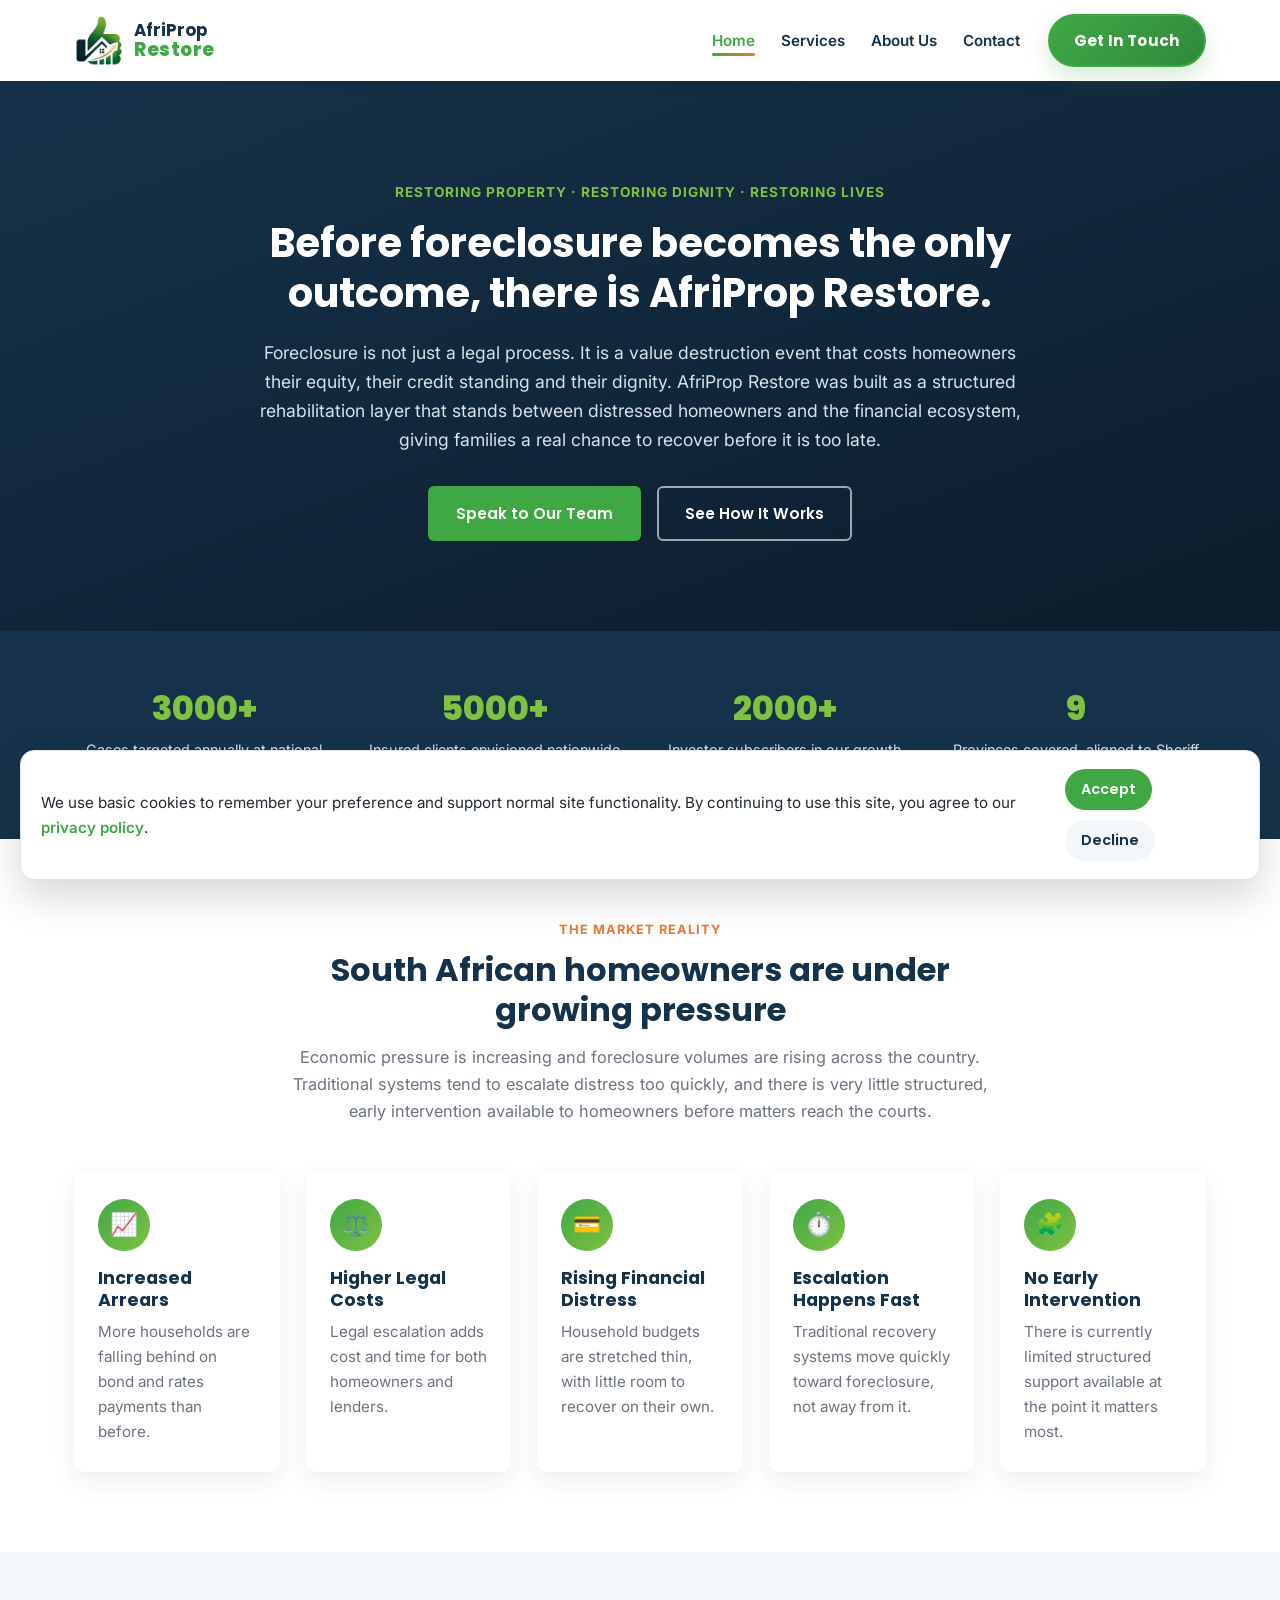
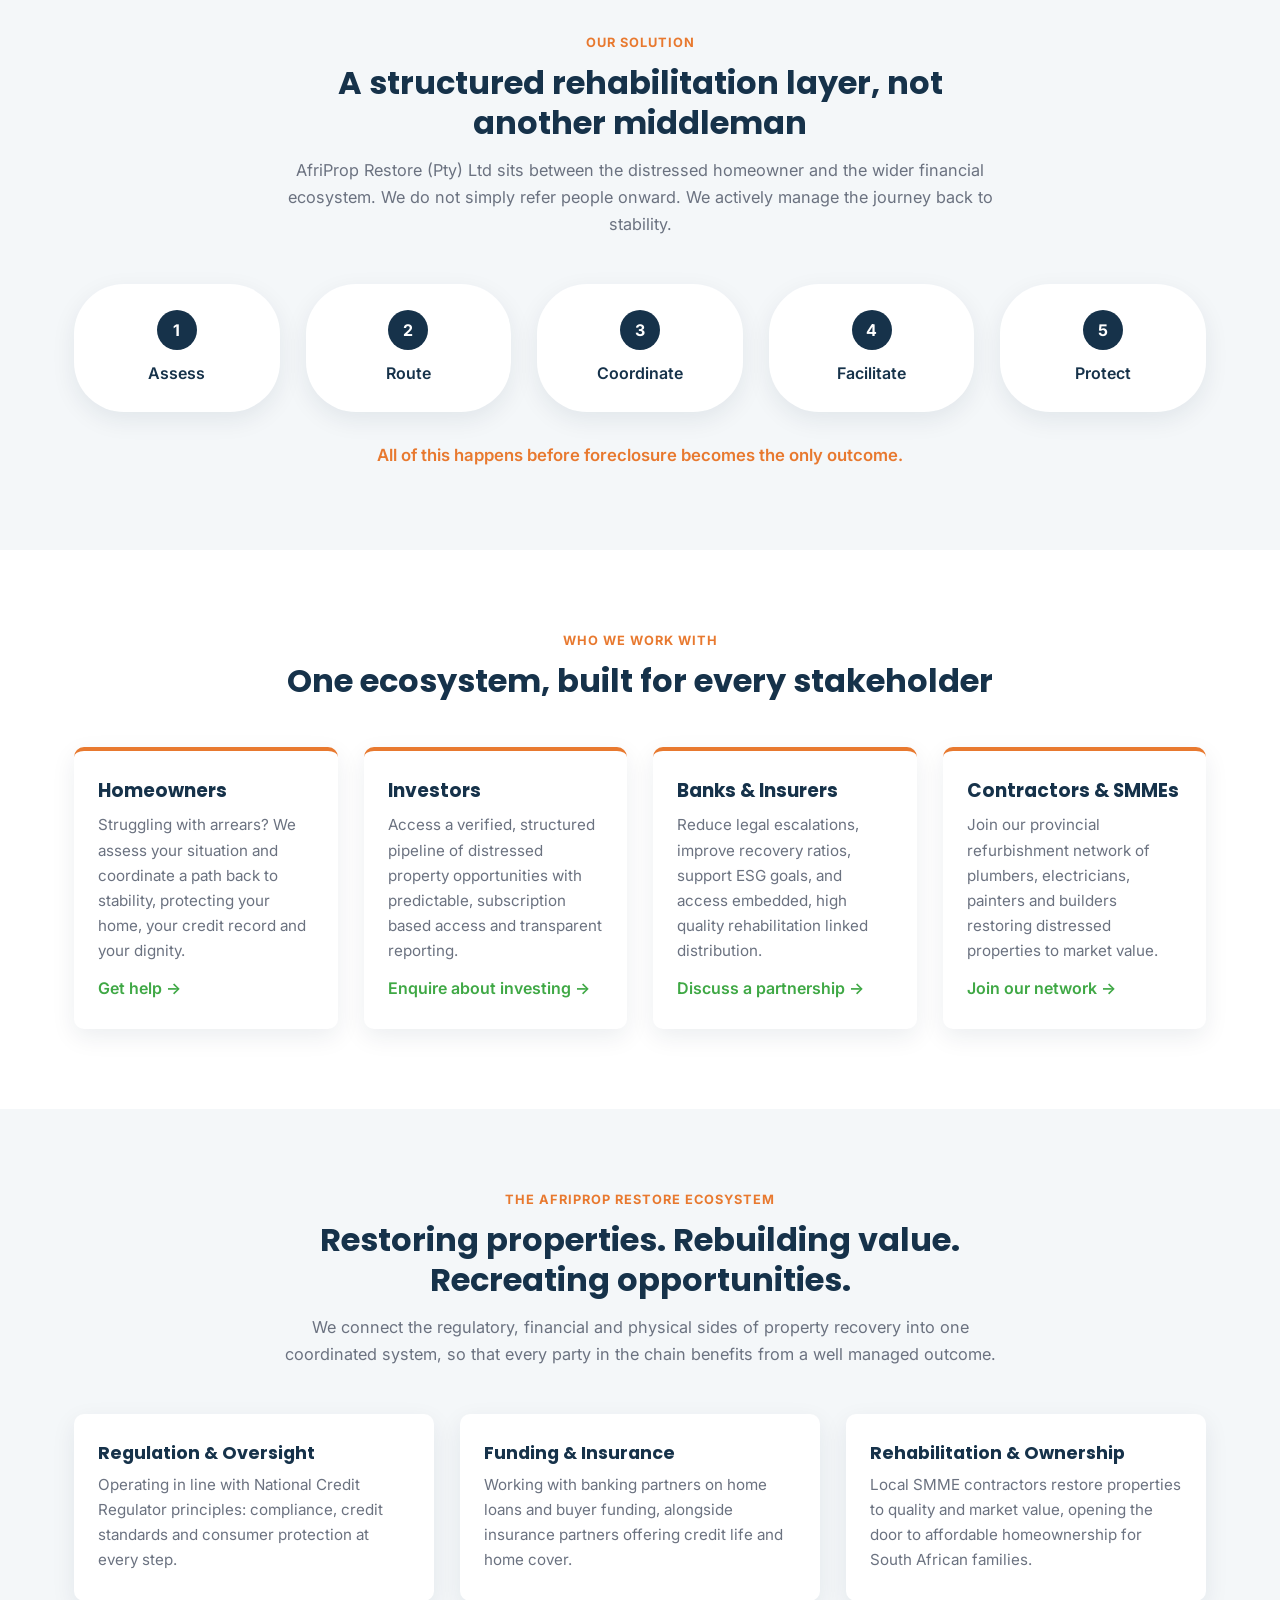
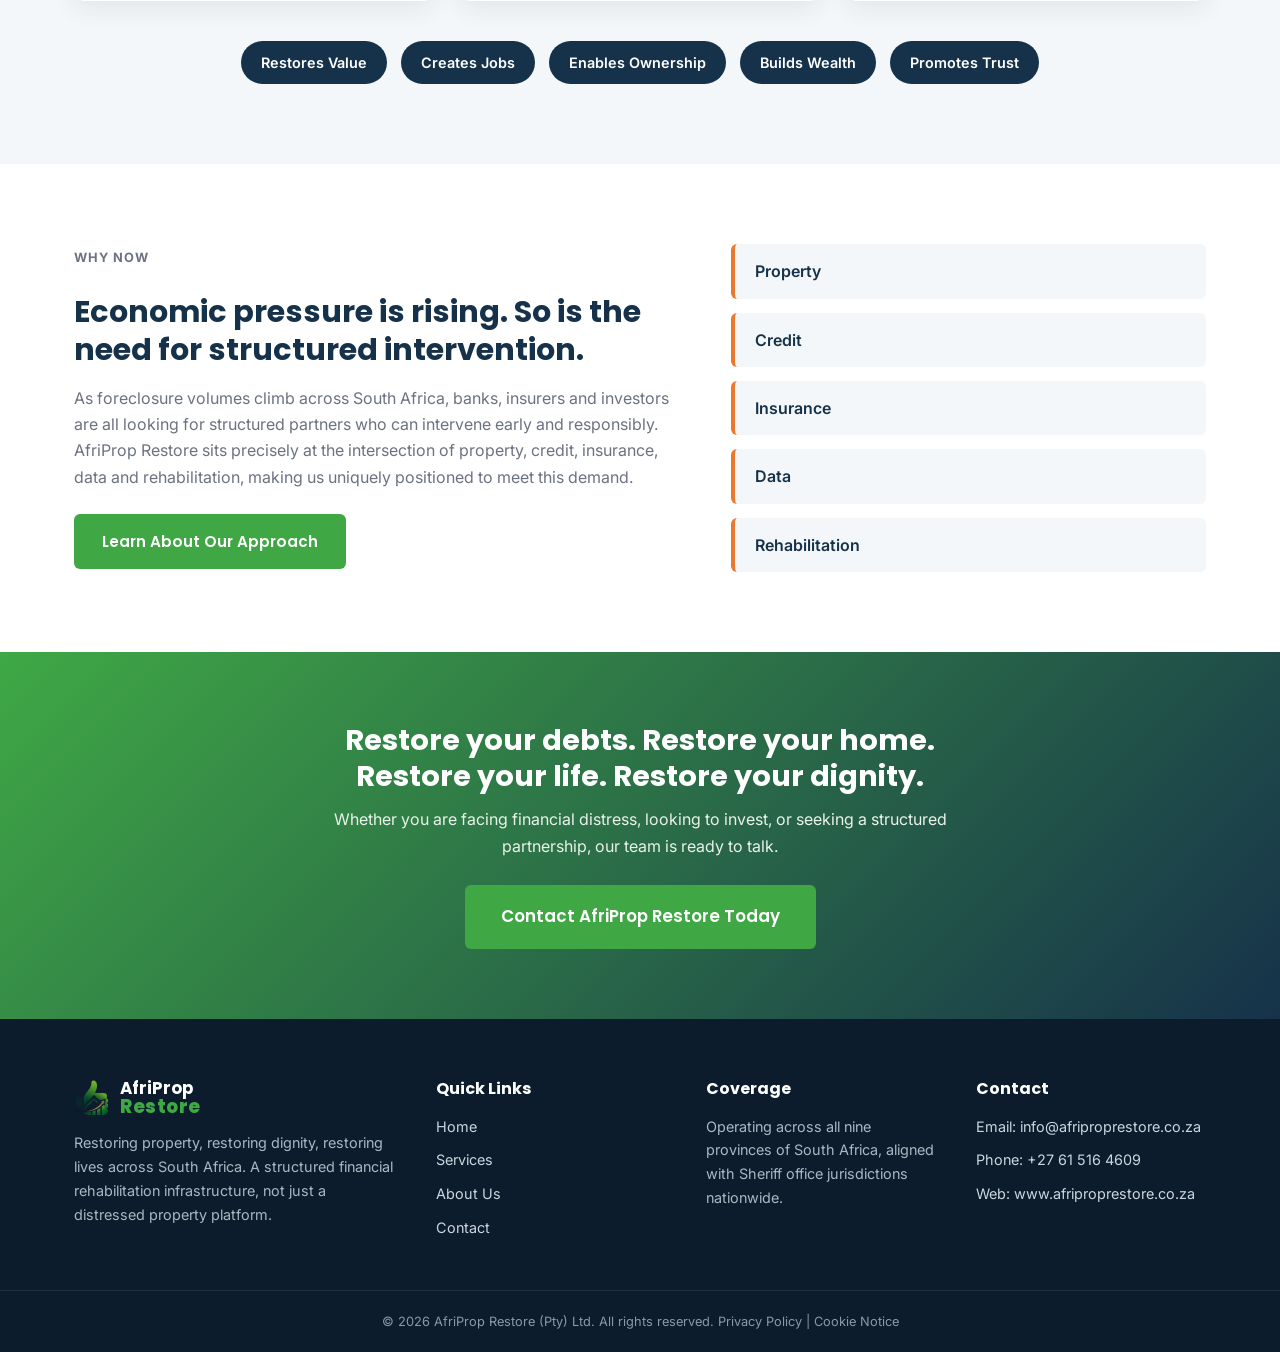
<file: index.html>
<!DOCTYPE html>
<html lang="en-ZA">
<head>
<meta charset="UTF-8">
<meta name="viewport" content="width=device-width, initial-scale=1.0">
<title>AfriProp Restore | Restoring Property, Dignity and Lives in South Africa</title>
<meta name="description" content="AfriProp Restore intervenes before foreclosure becomes the only outcome. Structured support for distressed homeowners, verified opportunities for investors, and reduced risk for banks and insurers across South Africa.">
<meta property="og:type" content="website">
<meta property="og:title" content="AfriProp Restore | Restoring Property, Dignity and Lives in South Africa">
<meta property="og:description" content="AfriProp Restore intervenes before foreclosure becomes the only outcome. Structured support for distressed homeowners, verified opportunities for investors, and reduced risk for banks and insurers across South Africa.">
<meta property="og:url" content="https://afriproprestore.co.za/">
<meta property="og:image" content="https://afriproprestore.co.za/img/site-logo-128x128.png">
<meta property="og:image:alt" content="AfriProp Restore logo">
<meta property="og:site_name" content="AfriProp Restore">
<meta name="twitter:card" content="summary_large_image">
<meta name="twitter:title" content="AfriProp Restore | Restoring Property, Dignity and Lives in South Africa">
<meta name="twitter:description" content="AfriProp Restore intervenes before foreclosure becomes the only outcome. Structured support for distressed homeowners, verified opportunities for investors, and reduced risk for banks and insurers across South Africa.">
<meta name="twitter:image" content="https://afriproprestore.co.za/img/site-logo-128x128.png">
<meta name="theme-color" content="#16324a">
<link rel="icon" type="image/png" sizes="32x32" href="img/favicon-32x32.png">
<link rel="icon" type="image/png" sizes="192x192" href="img/favicon-192x192.png">
<link rel="shortcut icon" type="image/x-icon" href="favicon.ico">
<link rel="apple-touch-icon" href="img/favicon-master.png">
<link rel="preconnect" href="https://fonts.googleapis.com">
<link href="https://fonts.googleapis.com/css2?family=Poppins:wght@500;600;700;800&family=Inter:wght@400;500;600&display=swap" rel="stylesheet">
<link rel="stylesheet" href="css/style.css">
</head>
<body>

<header class="site-header">
  <div class="container header-inner">
    <a href="index.html" class="logo">
      <img src="img/site-logo-128x128.png" alt="AfriProp Restore logo" width="50" height="50">
      <span class="logo-text">
        <span class="logo-line1">AfriProp</span>
        <span class="logo-line2">Restore</span>
      </span>
    </a>

    <button class="nav-toggle" id="navToggle" aria-label="Open menu" aria-expanded="false">
      <span></span><span></span><span></span>
    </button>

    <nav class="main-nav" id="mainNav">
      <ul>
        <li><a href="index.html" class="active">Home</a></li>
        <li><a href="services.html">Services</a></li>
        <li><a href="about.html">About Us</a></li>
        <li><a href="contact.html">Contact</a></li>
      </ul>
      <a href="contact.html" class="btn btn-primary nav-cta">Get In Touch</a>
    </nav>
  </div>
</header>

<main>

  <section class="hero">
    <div class="container hero-inner">
      <p class="eyebrow fade-in">Restoring Property &middot; Restoring Dignity &middot; Restoring Lives</p>
      <h1 class="fade-in">Before foreclosure becomes the only outcome, there is AfriProp Restore.</h1>
      <p class="hero-lead fade-in">
        Foreclosure is not just a legal process. It is a value destruction event that costs homeowners
        their equity, their credit standing and their dignity. AfriProp Restore was built as a structured
        rehabilitation layer that stands between distressed homeowners and the financial ecosystem,
        giving families a real chance to recover before it is too late.
      </p>
      <div class="hero-buttons fade-in">
        <a href="contact.html" class="btn btn-primary">Speak to Our Team</a>
        <a href="services.html" class="btn btn-outline-light">See How It Works</a>
      </div>
    </div>
  </section>

  <section class="section stat-strip">
    <div class="container stat-grid">
      <div class="stat-item fade-in">
        <span class="stat-number">3000+</span>
        <span class="stat-label">Cases targeted annually at national scale</span>
      </div>
      <div class="stat-item fade-in">
        <span class="stat-number">5000+</span>
        <span class="stat-label">Insured clients envisioned nationwide</span>
      </div>
      <div class="stat-item fade-in">
        <span class="stat-number">2000+</span>
        <span class="stat-label">Investor subscribers in our growth plan</span>
      </div>
      <div class="stat-item fade-in">
        <span class="stat-number">9</span>
        <span class="stat-label">Provinces covered, aligned to Sheriff office jurisdictions</span>
      </div>
    </div>
  </section>

  <section class="section" id="reality">
    <div class="container">
      <div class="section-head fade-in">
        <p class="tag">The Market Reality</p>
        <h2>South African homeowners are under growing pressure</h2>
        <p class="section-sub">
          Economic pressure is increasing and foreclosure volumes are rising across the country.
          Traditional systems tend to escalate distress too quickly, and there is very little
          structured, early intervention available to homeowners before matters reach the courts.
        </p>
      </div>
      <div class="grid grid-5">
        <div class="reality-card fade-in">
          <div class="icon-circle">📈</div>
          <h3>Increased Arrears</h3>
          <p>More households are falling behind on bond and rates payments than before.</p>
        </div>
        <div class="reality-card fade-in">
          <div class="icon-circle">⚖️</div>
          <h3>Higher Legal Costs</h3>
          <p>Legal escalation adds cost and time for both homeowners and lenders.</p>
        </div>
        <div class="reality-card fade-in">
          <div class="icon-circle">💳</div>
          <h3>Rising Financial Distress</h3>
          <p>Household budgets are stretched thin, with little room to recover on their own.</p>
        </div>
        <div class="reality-card fade-in">
          <div class="icon-circle">⏱️</div>
          <h3>Escalation Happens Fast</h3>
          <p>Traditional recovery systems move quickly toward foreclosure, not away from it.</p>
        </div>
        <div class="reality-card fade-in">
          <div class="icon-circle">🧩</div>
          <h3>No Early Intervention</h3>
          <p>There is currently limited structured support available at the point it matters most.</p>
        </div>
      </div>
    </div>
  </section>

  <section class="section alt-bg" id="solution">
    <div class="container">
      <div class="section-head fade-in">
        <p class="tag">Our Solution</p>
        <h2>A structured rehabilitation layer, not another middleman</h2>
        <p class="section-sub">
          AfriProp Restore (Pty) Ltd sits between the distressed homeowner and the wider financial
          ecosystem. We do not simply refer people onward. We actively manage the journey back to
          stability.
        </p>
      </div>
      <div class="grid grid-5 solution-grid">
        <div class="solution-pill fade-in"><span>1</span><p>Assess</p></div>
        <div class="solution-pill fade-in"><span>2</span><p>Route</p></div>
        <div class="solution-pill fade-in"><span>3</span><p>Coordinate</p></div>
        <div class="solution-pill fade-in"><span>4</span><p>Facilitate</p></div>
        <div class="solution-pill fade-in"><span>5</span><p>Protect</p></div>
      </div>
      <p class="solution-note fade-in">All of this happens before foreclosure becomes the only outcome.</p>
    </div>
  </section>

  <section class="section" id="who-we-help">
    <div class="container">
      <div class="section-head fade-in">
        <p class="tag">Who We Work With</p>
        <h2>One ecosystem, built for every stakeholder</h2>
      </div>
      <div class="grid grid-4">
        <div class="help-card fade-in">
          <h3>Homeowners</h3>
          <p>Struggling with arrears? We assess your situation and coordinate a path back to stability, protecting your home, your credit record and your dignity.</p>
          <a href="contact.html">Get help &rarr;</a>
        </div>
        <div class="help-card fade-in">
          <h3>Investors</h3>
          <p>Access a verified, structured pipeline of distressed property opportunities with predictable, subscription based access and transparent reporting.</p>
          <a href="contact.html">Enquire about investing &rarr;</a>
        </div>
        <div class="help-card fade-in">
          <h3>Banks &amp; Insurers</h3>
          <p>Reduce legal escalations, improve recovery ratios, support ESG goals, and access embedded, high quality rehabilitation linked distribution.</p>
          <a href="contact.html">Discuss a partnership &rarr;</a>
        </div>
        <div class="help-card fade-in">
          <h3>Contractors &amp; SMMEs</h3>
          <p>Join our provincial refurbishment network of plumbers, electricians, painters and builders restoring distressed properties to market value.</p>
          <a href="contact.html">Join our network &rarr;</a>
        </div>
      </div>
    </div>
  </section>

  <section class="section alt-bg" id="ecosystem">
    <div class="container">
      <div class="section-head fade-in">
        <p class="tag">The AfriProp Restore Ecosystem</p>
        <h2>Restoring properties. Rebuilding value. Recreating opportunities.</h2>
        <p class="section-sub">
          We connect the regulatory, financial and physical sides of property recovery into one
          coordinated system, so that every party in the chain benefits from a well managed outcome.
        </p>
      </div>
      <div class="grid grid-3">
        <div class="eco-card fade-in">
          <h3>Regulation &amp; Oversight</h3>
          <p>Operating in line with National Credit Regulator principles: compliance, credit standards and consumer protection at every step.</p>
        </div>
        <div class="eco-card fade-in">
          <h3>Funding &amp; Insurance</h3>
          <p>Working with banking partners on home loans and buyer funding, alongside insurance partners offering credit life and home cover.</p>
        </div>
        <div class="eco-card fade-in">
          <h3>Rehabilitation &amp; Ownership</h3>
          <p>Local SMME contractors restore properties to quality and market value, opening the door to affordable homeownership for South African families.</p>
        </div>
      </div>
      <div class="impact-strip fade-in">
        <span>Restores Value</span>
        <span>Creates Jobs</span>
        <span>Enables Ownership</span>
        <span>Builds Wealth</span>
        <span>Promotes Trust</span>
      </div>
    </div>
  </section>

  <section class="section" id="why-now">
    <div class="container why-now-inner">
      <div class="fade-in">
        <p class="tag">Why Now</p>
        <h2>Economic pressure is rising. So is the need for structured intervention.</h2>
        <p>
          As foreclosure volumes climb across South Africa, banks, insurers and investors are all
          looking for structured partners who can intervene early and responsibly. AfriProp Restore
          sits precisely at the intersection of property, credit, insurance, data and rehabilitation,
          making us uniquely positioned to meet this demand.
        </p>
        <a href="about.html" class="btn btn-primary">Learn About Our Approach</a>
      </div>
      <div class="why-now-tags fade-in">
        <span>Property</span>
        <span>Credit</span>
        <span>Insurance</span>
        <span>Data</span>
        <span>Rehabilitation</span>
      </div>
    </div>
  </section>

  <section class="cta-band">
    <div class="container cta-band-inner fade-in">
      <h2>Restore your debts. Restore your home. Restore your life. Restore your dignity.</h2>
      <p>Whether you are facing financial distress, looking to invest, or seeking a structured partnership, our team is ready to talk.</p>
      <a href="contact.html" class="btn btn-primary btn-large">Contact AfriProp Restore Today</a>
    </div>
  </section>

</main>

<footer class="site-footer">
  <div class="container footer-grid">
    <div>
      <a href="index.html" class="logo footer-logo">
        <img src="img/site-logo-128x128.png" alt="AfriProp Restore logo" width="36" height="36">
        <span class="logo-text">
          <span class="logo-line1" style="color:#fff;">AfriProp</span>
          <span class="logo-line2">Restore</span>
        </span>
      </a>
      <p class="footer-about">Restoring property, restoring dignity, restoring lives across South Africa. A structured financial rehabilitation infrastructure, not just a distressed property platform.</p>
    </div>
    <div>
      <h4>Quick Links</h4>
      <ul class="footer-links">
        <li><a href="index.html">Home</a></li>
        <li><a href="services.html">Services</a></li>
        <li><a href="about.html">About Us</a></li>
        <li><a href="contact.html">Contact</a></li>
      </ul>
    </div>
    <div>
      <h4>Coverage</h4>
      <p class="footer-text">Operating across all nine provinces of South Africa, aligned with Sheriff office jurisdictions nationwide.</p>
    </div>
    <div>
      <h4>Contact</h4>
      <ul class="footer-links">
        <li>Email: <a href="mailto:info@afriproprestore.co.za">info@afriproprestore.co.za</a></li>
        <li>Phone: <a href="tel:+27615164609">+27 61 516 4609</a></li>
        <li>Web: www.afriproprestore.co.za</li>
      </ul>
    </div>
  </div>
  <div class="footer-bottom">
    <p>&copy; 2026 AfriProp Restore (Pty) Ltd. All rights reserved. <a href="privacy-policy.html">Privacy Policy</a> | <a href="privacy-policy.html#cookies">Cookie Notice</a></p>
  </div>
</footer>

<div id="cookieBanner" class="cookie-banner" role="dialog" aria-live="polite" aria-label="Cookie consent">
  <p>We use basic cookies to remember your preference and support normal site functionality. By continuing to use this site, you agree to our <a href="privacy-policy.html">privacy policy</a>.</p>
  <div class="cookie-actions">
    <button id="cookieAccept" class="cookie-btn accept" type="button">Accept</button>
    <button id="cookieReject" class="cookie-btn reject" type="button">Decline</button>
  </div>
</div>

<button id="backToTop" class="back-to-top" aria-label="Back to top">&uarr;</button>
<script src="js/script.js"></script>
</body>
</html>
</file>
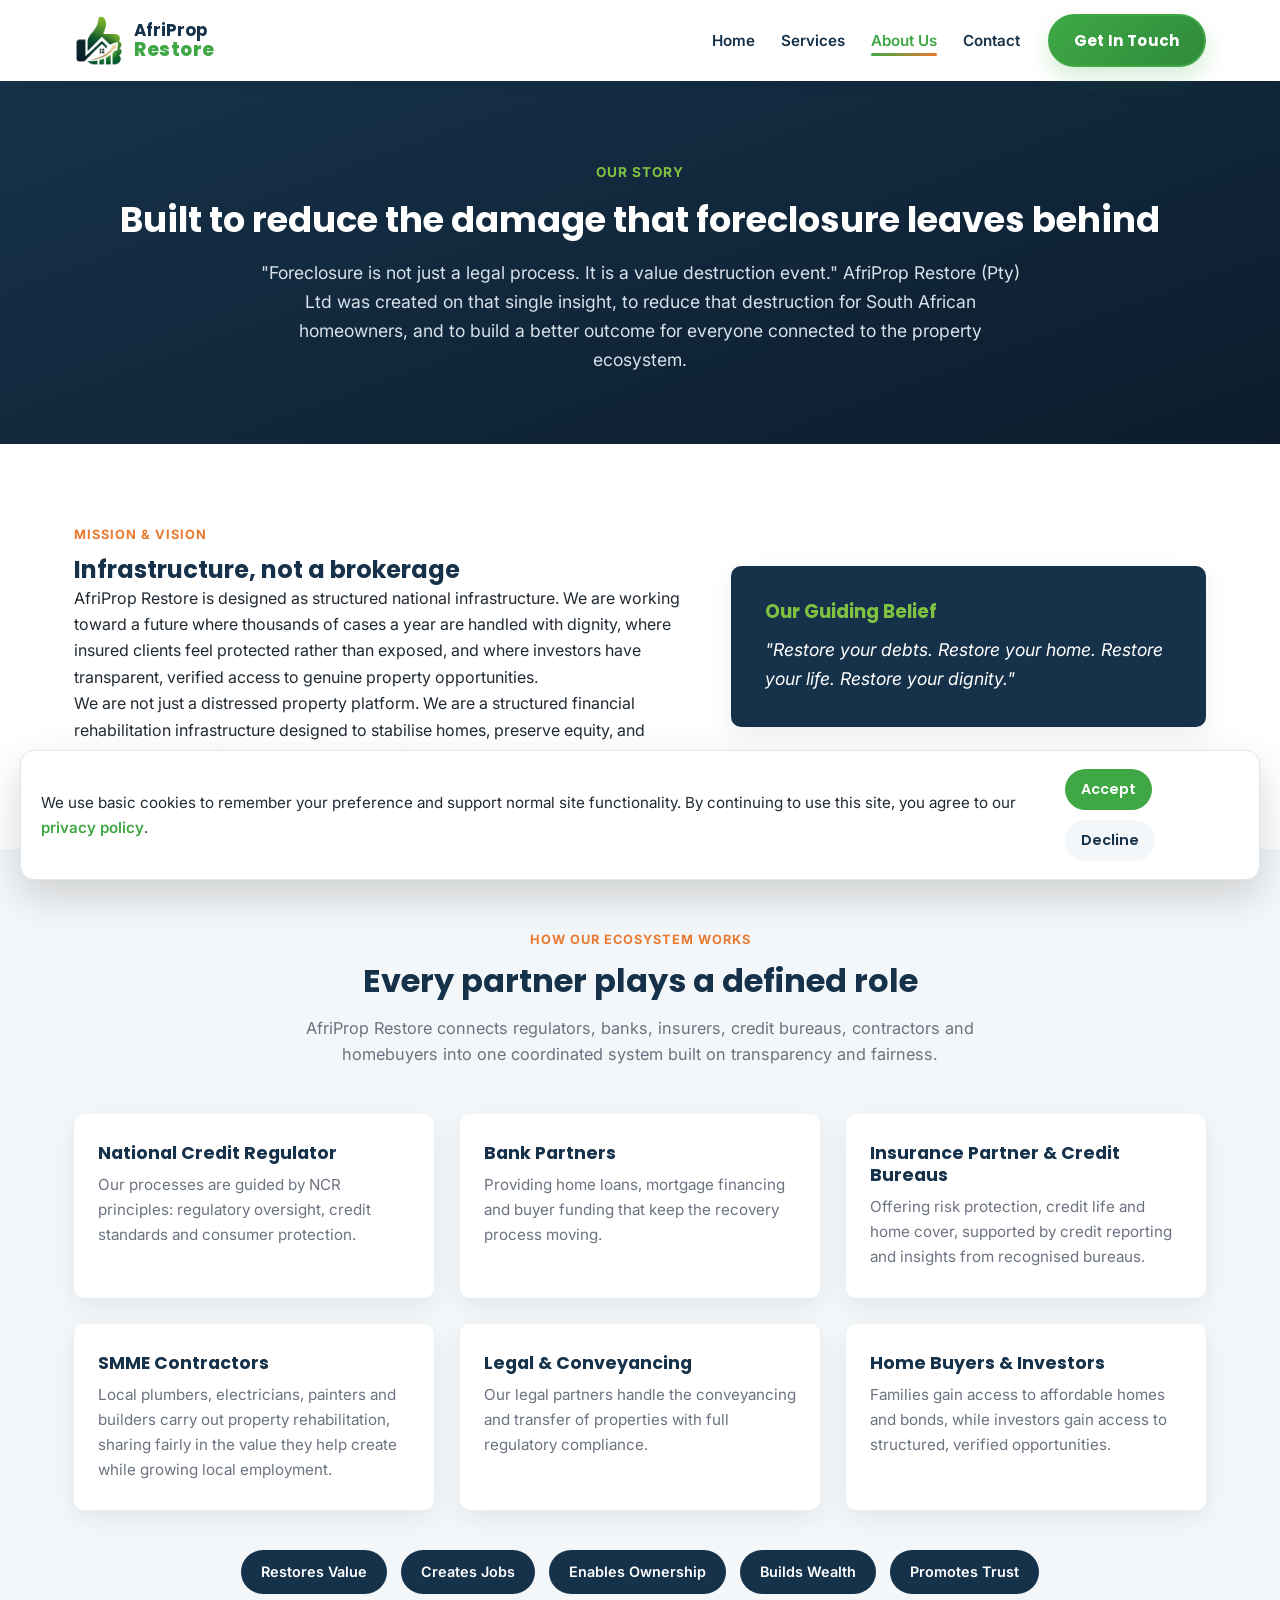
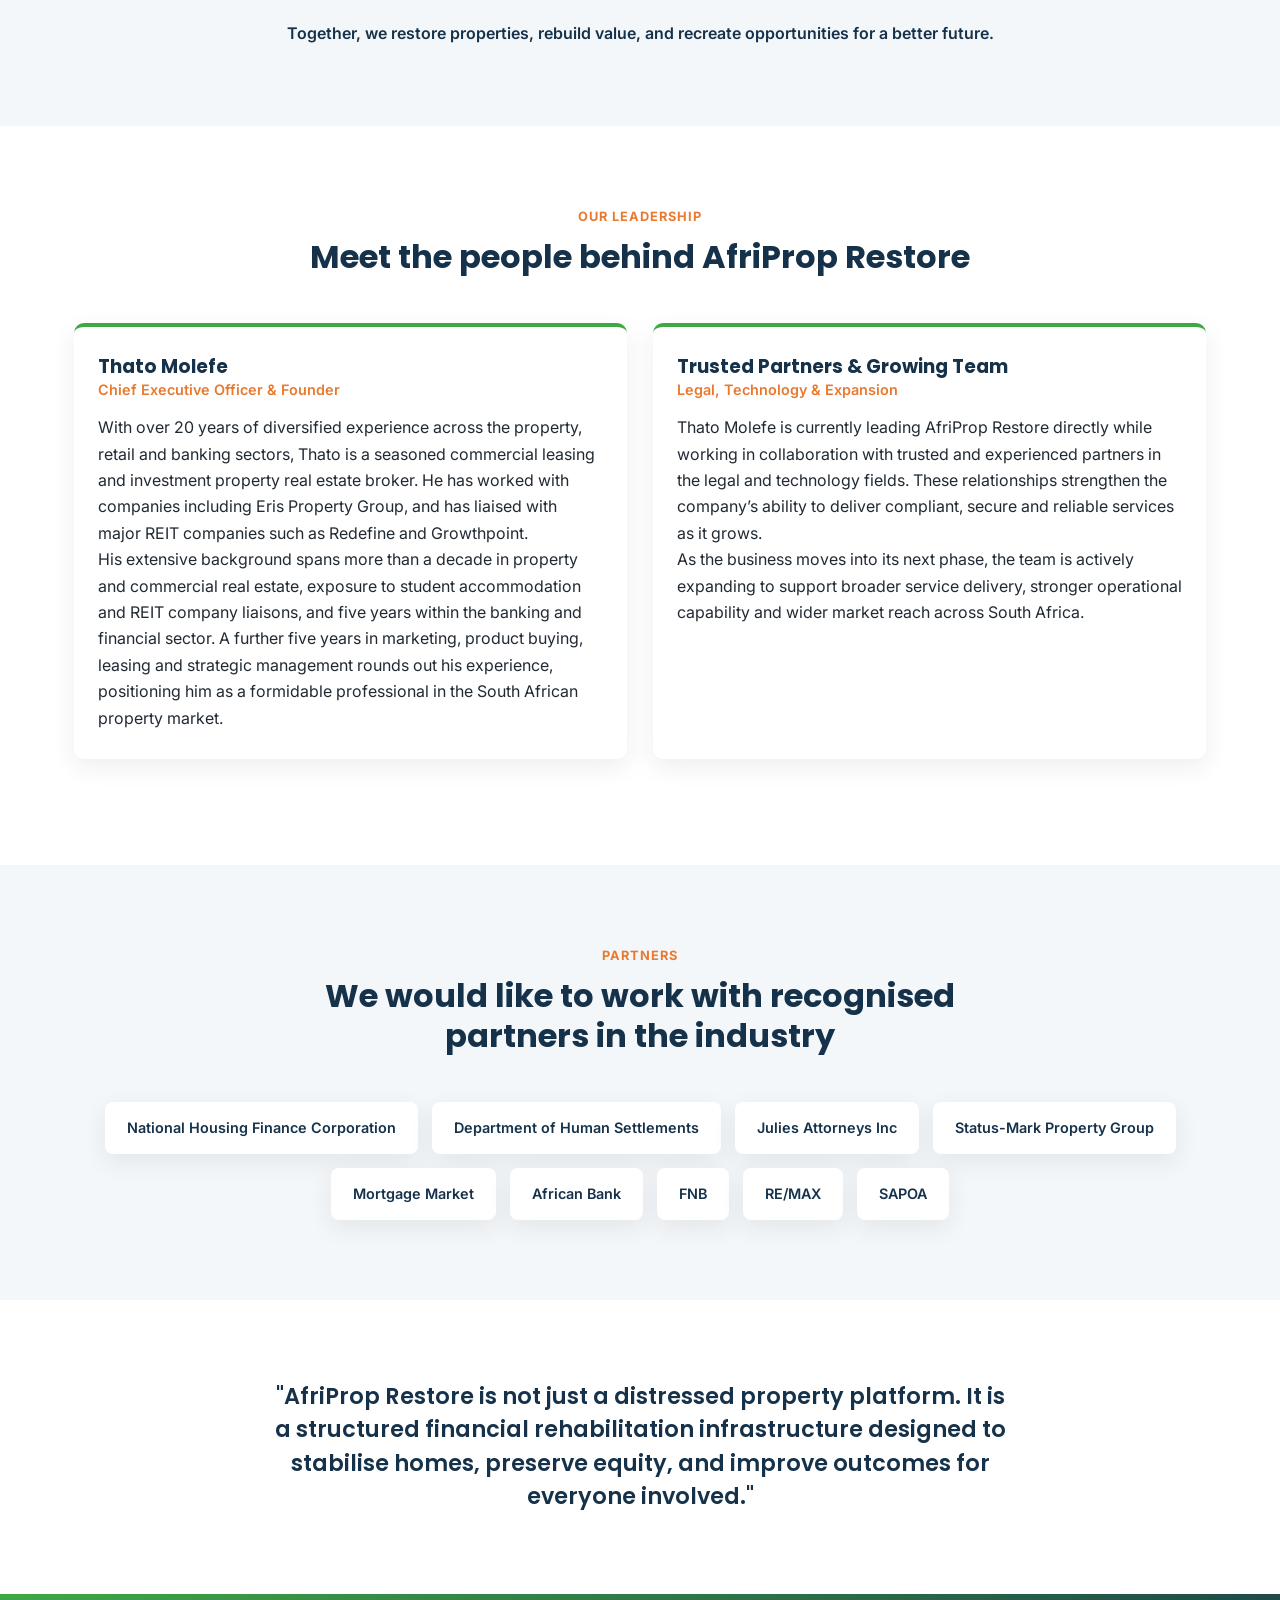
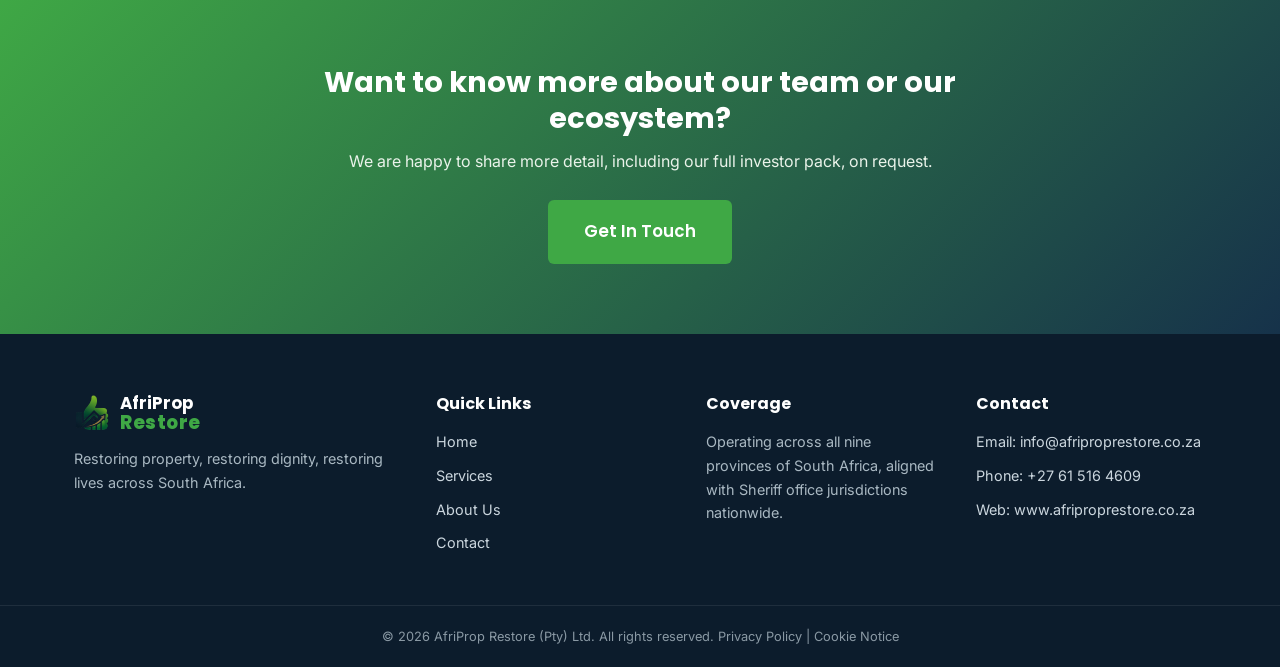
<file: about.html>
<!DOCTYPE html>
<html lang="en-ZA">
<head>
<meta charset="UTF-8">
<meta name="viewport" content="width=device-width, initial-scale=1.0">
<title>About Us | AfriProp Restore</title>
<meta name="description" content="Learn the story behind AfriProp Restore, our leadership team, our partner network, and the ecosystem we have built to restore property, dignity and lives across South Africa.">
<meta property="og:type" content="website">
<meta property="og:title" content="About Us | AfriProp Restore">
<meta property="og:description" content="Learn the story behind AfriProp Restore, our leadership team, our partner network, and the ecosystem we have built to restore property, dignity and lives across South Africa.">
<meta property="og:url" content="https://afriproprestore.co.za/about.html">
<meta property="og:image" content="https://afriproprestore.co.za/img/site-logo-128x128.png">
<meta property="og:image:alt" content="AfriProp Restore logo">
<meta property="og:site_name" content="AfriProp Restore">
<meta name="twitter:card" content="summary_large_image">
<meta name="twitter:title" content="About Us | AfriProp Restore">
<meta name="twitter:description" content="Learn the story behind AfriProp Restore, our leadership team, our partner network, and the ecosystem we have built to restore property, dignity and lives across South Africa.">
<meta name="twitter:image" content="https://afriproprestore.co.za/img/site-logo-128x128.png">
<meta name="theme-color" content="#16324a">
<link rel="icon" type="image/png" sizes="32x32" href="img/favicon-32x32.png">
<link rel="icon" type="image/png" sizes="192x192" href="img/favicon-192x192.png">
<link rel="shortcut icon" type="image/x-icon" href="/favicon.ico">
<link rel="preconnect" href="https://fonts.googleapis.com">
<link href="https://fonts.googleapis.com/css2?family=Poppins:wght@500;600;700;800&family=Inter:wght@400;500;600&display=swap" rel="stylesheet">
<link rel="stylesheet" href="css/style.css">
</head>
<body>

<header class="site-header">
  <div class="container header-inner">
    <a href="index.html" class="logo">
      <img src="img/site-logo-128x128.png" alt="AfriProp Restore logo" width="50" height="50">
      <span class="logo-text">
        <span class="logo-line1">AfriProp</span>
        <span class="logo-line2">Restore</span>
      </span>
    </a>
    <button class="nav-toggle" id="navToggle" aria-label="Open menu" aria-expanded="false">
      <span></span><span></span><span></span>
    </button>
    <nav class="main-nav" id="mainNav">
      <ul>
        <li><a href="index.html">Home</a></li>
        <li><a href="services.html">Services</a></li>
        <li><a href="about.html" class="active">About Us</a></li>
        <li><a href="contact.html">Contact</a></li>
      </ul>
      <a href="contact.html" class="btn btn-primary nav-cta">Get In Touch</a>
    </nav>
  </div>
</header>

<main>

  <section class="page-hero">
    <div class="container fade-in">
      <p class="eyebrow">Our Story</p>
      <h1>Built to reduce the damage that foreclosure leaves behind</h1>
      <p class="hero-lead">
        "Foreclosure is not just a legal process. It is a value destruction event." AfriProp Restore
        (Pty) Ltd was created on that single insight, to reduce that destruction for South African
        homeowners, and to build a better outcome for everyone connected to the property ecosystem.
      </p>
    </div>
  </section>

  <section class="section" id="mission">
    <div class="container grid-2-uneven">
      <div class="fade-in">
        <p class="tag">Mission &amp; Vision</p>
        <h2>Infrastructure, not a brokerage</h2>
        <p>
          AfriProp Restore is designed as structured national infrastructure. We are working toward a
          future where thousands of cases a year are handled with dignity, where insured clients feel
          protected rather than exposed, and where investors have transparent, verified access to
          genuine property opportunities.
        </p>
        <p>
          We are not just a distressed property platform. We are a structured financial rehabilitation
          infrastructure designed to stabilise homes, preserve equity, and improve outcomes for every
          institution and family we work with.
        </p>
      </div>
      <div class="mission-card fade-in">
        <h3>Our Guiding Belief</h3>
        <p>"Restore your debts. Restore your home. Restore your life. Restore your dignity."</p>
      </div>
    </div>
  </section>

  <section class="section alt-bg" id="ecosystem-about">
    <div class="container">
      <div class="section-head fade-in">
        <p class="tag">How Our Ecosystem Works</p>
        <h2>Every partner plays a defined role</h2>
        <p class="section-sub">
          AfriProp Restore connects regulators, banks, insurers, credit bureaus, contractors and
          homebuyers into one coordinated system built on transparency and fairness.
        </p>
      </div>
      <div class="grid grid-3">
        <div class="eco-card fade-in">
          <h3>National Credit Regulator</h3>
          <p>Our processes are guided by NCR principles: regulatory oversight, credit standards and consumer protection.</p>
        </div>
        <div class="eco-card fade-in">
          <h3>Bank Partners</h3>
          <p>Providing home loans, mortgage financing and buyer funding that keep the recovery process moving.</p>
        </div>
        <div class="eco-card fade-in">
          <h3>Insurance Partner &amp; Credit Bureaus</h3>
          <p>Offering risk protection, credit life and home cover, supported by credit reporting and insights from recognised bureaus.</p>
        </div>
        <div class="eco-card fade-in">
          <h3>SMME Contractors</h3>
          <p>Local plumbers, electricians, painters and builders carry out property rehabilitation, sharing fairly in the value they help create while growing local employment.</p>
        </div>
        <div class="eco-card fade-in">
          <h3>Legal &amp; Conveyancing</h3>
          <p>Our legal partners handle the conveyancing and transfer of properties with full regulatory compliance.</p>
        </div>
        <div class="eco-card fade-in">
          <h3>Home Buyers &amp; Investors</h3>
          <p>Families gain access to affordable homes and bonds, while investors gain access to structured, verified opportunities.</p>
        </div>
      </div>
      <div class="impact-strip fade-in">
        <span>Restores Value</span>
        <span>Creates Jobs</span>
        <span>Enables Ownership</span>
        <span>Builds Wealth</span>
        <span>Promotes Trust</span>
      </div>
      <p class="ecosystem-note fade-in">Together, we restore properties, rebuild value, and recreate opportunities for a better future.</p>
    </div>
  </section>

  <section class="section" id="team">
    <div class="container">
      <div class="section-head fade-in">
        <p class="tag">Our Leadership</p>
        <h2>Meet the people behind AfriProp Restore</h2>
      </div>
      <div class="grid grid-2 team-grid">
        <div class="team-card fade-in">
          <h3>Thato Molefe</h3>
          <p class="team-role">Chief Executive Officer &amp; Founder</p>
          <p>
            With over 20 years of diversified experience across the property, retail and banking
            sectors, Thato is a seasoned commercial leasing and investment property real estate
            broker. He has worked with companies including Eris Property Group, and has liaised
            with major REIT companies such as Redefine and Growthpoint.
          </p>
          <p>
            His extensive background spans more than a decade in property and commercial real
            estate, exposure to student accommodation and REIT company liaisons, and five years
            within the banking and financial sector. A further five years in marketing, product
            buying, leasing and strategic management rounds out his experience, positioning him as
            a formidable professional in the South African property market.
          </p>
        </div>
        <div class="team-card fade-in">
          <h3>Trusted Partners &amp; Growing Team</h3>
          <p class="team-role">Legal, Technology &amp; Expansion</p>
          <p>
            Thato Molefe is currently leading AfriProp Restore directly while working in
            collaboration with trusted and experienced partners in the legal and technology fields.
            These relationships strengthen the company’s ability to deliver compliant, secure and
            reliable services as it grows.
          </p>
          <p>
            As the business moves into its next phase, the team is actively expanding to support
            broader service delivery, stronger operational capability and wider market reach across
            South Africa.
          </p>
        </div>
      </div>
    </div>
  </section>

  <section class="section alt-bg" id="partners">
    <div class="container">
      <div class="section-head fade-in">
        <p class="tag">Partners</p>
        <h2>We would like to work with recognised partners in the industry</h2>
      </div>
      <div class="partner-badges fade-in">
        <span>National Housing Finance Corporation</span>
        <span>Department of Human Settlements</span>
        <span>Julies Attorneys Inc</span>
        <span>Status-Mark Property Group</span>
        <span>Mortgage Market</span>
        <span>African Bank</span>
        <span>FNB</span>
        <span>RE/MAX</span>
        <span>SAPOA</span>
      </div>
    </div>
  </section>

  <section class="section" id="closing">
    <div class="container closing-quote fade-in">
      <blockquote>
        "AfriProp Restore is not just a distressed property platform. It is a structured financial
        rehabilitation infrastructure designed to stabilise homes, preserve equity, and improve
        outcomes for everyone involved."
      </blockquote>
    </div>
  </section>

  <section class="cta-band">
    <div class="container cta-band-inner fade-in">
      <h2>Want to know more about our team or our ecosystem?</h2>
      <p>We are happy to share more detail, including our full investor pack, on request.</p>
      <a href="contact.html" class="btn btn-primary btn-large">Get In Touch</a>
    </div>
  </section>

</main>

<footer class="site-footer">
  <div class="container footer-grid">
    <div>
      <a href="index.html" class="logo footer-logo">
        <img src="img/site-logo-128x128.png" alt="AfriProp Restore logo" width="36" height="36">
        <span class="logo-text">
          <span class="logo-line1" style="color:#fff;">AfriProp</span>
          <span class="logo-line2">Restore</span>
        </span>
      </a>
      <p class="footer-about">Restoring property, restoring dignity, restoring lives across South Africa.</p>
    </div>
    <div>
      <h4>Quick Links</h4>
      <ul class="footer-links">
        <li><a href="index.html">Home</a></li>
        <li><a href="services.html">Services</a></li>
        <li><a href="about.html">About Us</a></li>
        <li><a href="contact.html">Contact</a></li>
      </ul>
    </div>
    <div>
      <h4>Coverage</h4>
      <p class="footer-text">Operating across all nine provinces of South Africa, aligned with Sheriff office jurisdictions nationwide.</p>
    </div>
    <div>
      <h4>Contact</h4>
      <ul class="footer-links">
        <li>Email: <a href="mailto:info@afriproprestore.co.za">info@afriproprestore.co.za</a></li>
        <li>Phone: <a href="tel:+27615164609">+27 61 516 4609</a></li>
        <li>Web: www.afriproprestore.co.za</li>
      </ul>
    </div>
  </div>
  <div class="footer-bottom">
    <p>&copy; 2026 AfriProp Restore (Pty) Ltd. All rights reserved. <a href="privacy-policy.html">Privacy Policy</a> | <a href="privacy-policy.html#cookies">Cookie Notice</a></p>
  </div>
</footer>

<div id="cookieBanner" class="cookie-banner" role="dialog" aria-live="polite" aria-label="Cookie consent">
  <p>We use basic cookies to remember your preference and support normal site functionality. By continuing to use this site, you agree to our <a href="privacy-policy.html">privacy policy</a>.</p>
  <div class="cookie-actions">
    <button id="cookieAccept" class="cookie-btn accept" type="button">Accept</button>
    <button id="cookieReject" class="cookie-btn reject" type="button">Decline</button>
  </div>
</div>

<button id="backToTop" class="back-to-top" aria-label="Back to top">&uarr;</button>
<script src="js/script.js"></script>
</body>
</html>
</file>
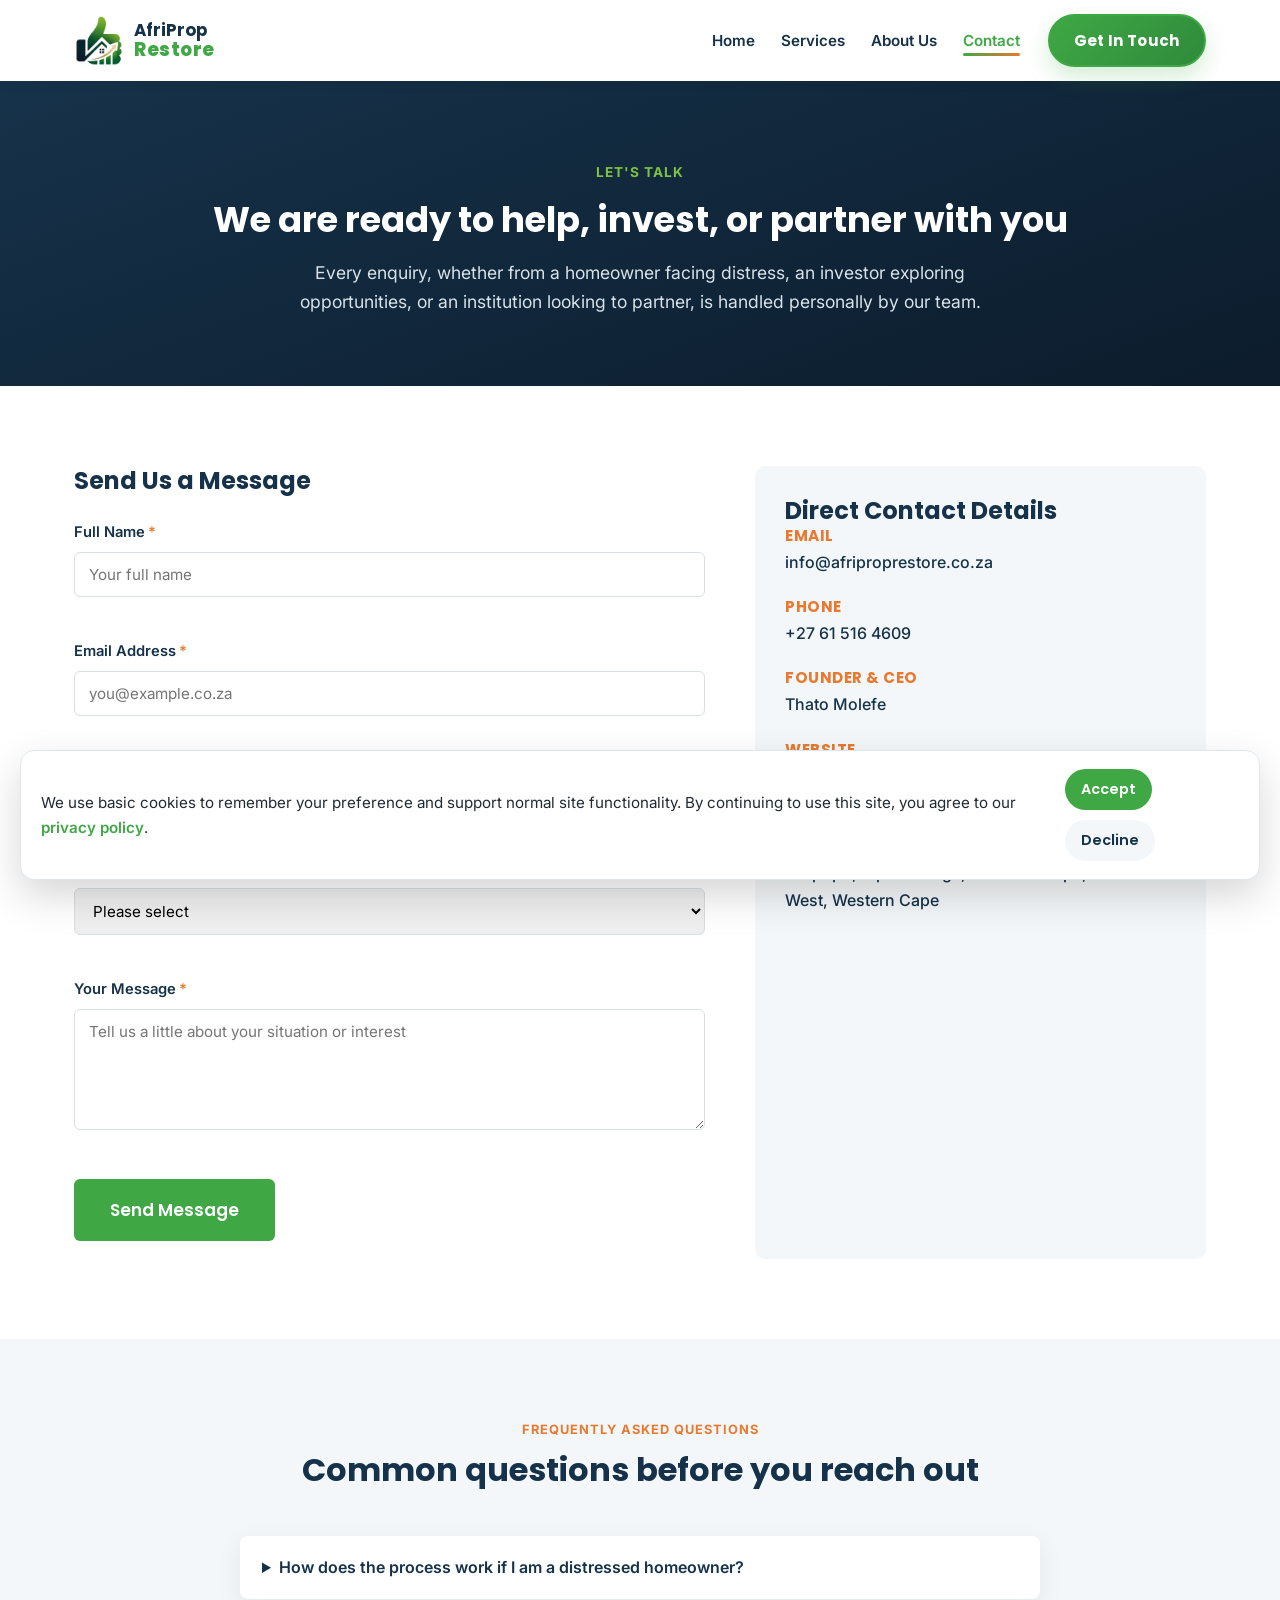
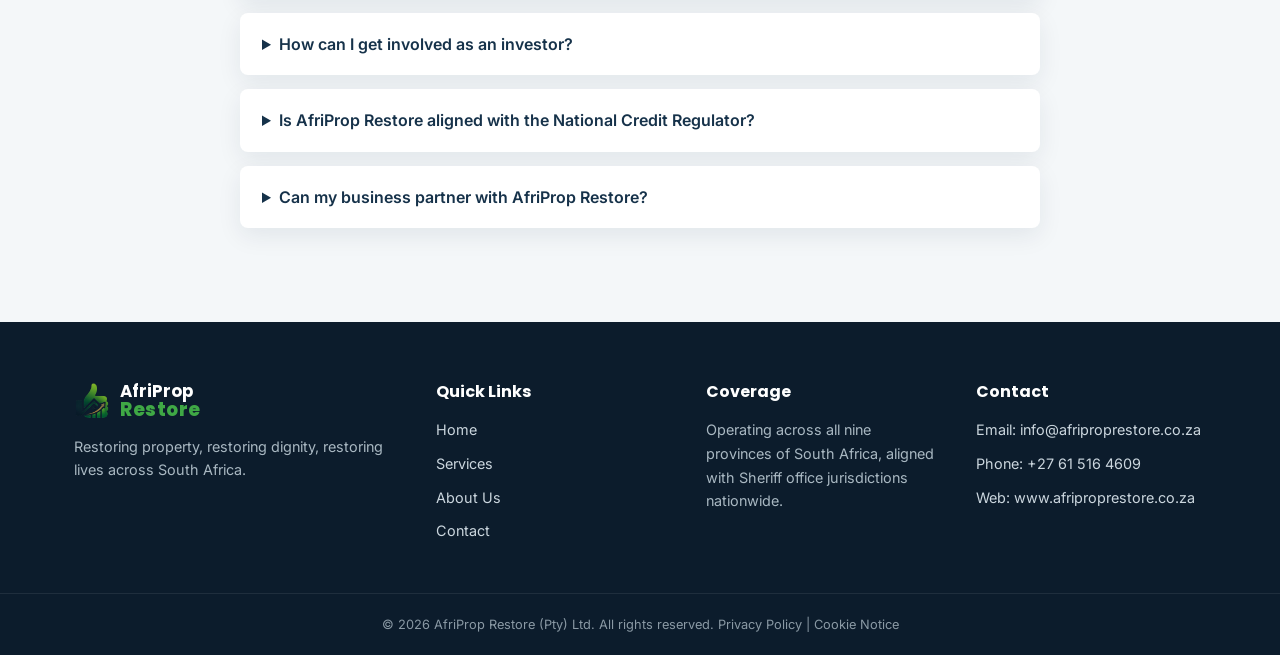
<file: contact.html>
<!DOCTYPE html>
<html lang="en-ZA">
<head>
<meta charset="UTF-8">
<meta name="viewport" content="width=device-width, initial-scale=1.0">
<title>Contact Us | AfriProp Restore</title>
<meta name="description" content="Get in touch with AfriProp Restore. Whether you are a homeowner in distress, an investor, or a potential partner, our team is ready to help.">
<meta property="og:type" content="website">
<meta property="og:title" content="Contact Us | AfriProp Restore">
<meta property="og:description" content="Get in touch with AfriProp Restore. Whether you are a homeowner in distress, an investor, or a potential partner, our team is ready to help.">
<meta property="og:url" content="https://afriproprestore.co.za/contact.html">
<meta property="og:image" content="https://afriproprestore.co.za/img/site-logo-128x128.png">
<meta property="og:image:alt" content="AfriProp Restore logo">
<meta property="og:site_name" content="AfriProp Restore">
<meta name="twitter:card" content="summary_large_image">
<meta name="twitter:title" content="Contact Us | AfriProp Restore">
<meta name="twitter:description" content="Get in touch with AfriProp Restore. Whether you are a homeowner in distress, an investor, or a potential partner, our team is ready to help.">
<meta name="twitter:image" content="https://afriproprestore.co.za/img/site-logo-128x128.png">
<meta name="theme-color" content="#16324a">
<link rel="icon" type="image/png" sizes="32x32" href="img/favicon-32x32.png">
<link rel="icon" type="image/png" sizes="192x192" href="img/favicon-192x192.png">
<link rel="shortcut icon" type="image/x-icon" href="favicon.ico">
<link rel="apple-touch-icon" href="img/favicon-master.png">
<link rel="preconnect" href="https://fonts.googleapis.com">
<link href="https://fonts.googleapis.com/css2?family=Poppins:wght@500;600;700;800&family=Inter:wght@400;500;600&display=swap" rel="stylesheet">
<link rel="stylesheet" href="css/style.css">
</head>
<body>

<header class="site-header">
  <div class="container header-inner">
    <a href="index.html" class="logo">
      <img src="img/site-logo-128x128.png" alt="AfriProp Restore logo" width="50" height="50">
      <span class="logo-text">
        <span class="logo-line1">AfriProp</span>
        <span class="logo-line2">Restore</span>
      </span>
    </a>
    <button class="nav-toggle" id="navToggle" aria-label="Open menu" aria-expanded="false">
      <span></span><span></span><span></span>
    </button>
    <nav class="main-nav" id="mainNav">
      <ul>
        <li><a href="index.html">Home</a></li>
        <li><a href="services.html">Services</a></li>
        <li><a href="about.html">About Us</a></li>
        <li><a href="contact.html" class="active">Contact</a></li>
      </ul>
      <a href="contact.html" class="btn btn-primary nav-cta">Get In Touch</a>
    </nav>
  </div>
</header>

<main>

  <section class="page-hero">
    <div class="container fade-in">
      <p class="eyebrow">Let's Talk</p>
      <h1>We are ready to help, invest, or partner with you</h1>
      <p class="hero-lead">
        Every enquiry, whether from a homeowner facing distress, an investor exploring opportunities,
        or an institution looking to partner, is handled personally by our team.
      </p>
    </div>
  </section>

  <section class="section" id="contact-main">
    <div class="container contact-grid">

      <div class="contact-form-wrap fade-in">
        <h2>Send Us a Message</h2>
        <form id="contactForm" novalidate>
          <div class="form-row">
            <label for="name">Full Name<span class="req">*</span></label>
            <input type="text" id="name" name="name" placeholder="Your full name">
            <span class="error-msg" id="nameError"></span>
          </div>

          <div class="form-row">
            <label for="email">Email Address<span class="req">*</span></label>
            <input type="email" id="email" name="email" placeholder="you@example.co.za">
            <span class="error-msg" id="emailError"></span>
          </div>

          <div class="form-row">
            <label for="phone">Phone Number</label>
            <input type="tel" id="phone" name="phone" placeholder="e.g. 082 123 4567">
          </div>

          <div class="form-row">
            <label for="enquiry">I am contacting AfriProp Restore as a...<span class="req">*</span></label>
            <select id="enquiry" name="enquiry">
              <option value="">Please select</option>
              <option value="Homeowner seeking assistance">Homeowner Seeking Assistance</option>
              <option value="Prospective Investor">Prospective Investor</option>
              <option value="Bank or Financial Institution">Bank or Financial Institution</option>
              <option value="Insurance Partner">Insurance Partner</option>
              <option value="Contractor or SMME">Contractor or SMME</option>
              <option value="General Enquiry">General Enquiry</option>
            </select>
            <span class="error-msg" id="enquiryError"></span>
          </div>

          <div class="form-row">
            <label for="message">Your Message<span class="req">*</span></label>
            <textarea id="message" name="message" rows="5" placeholder="Tell us a little about your situation or interest"></textarea>
            <span class="error-msg" id="messageError"></span>
          </div>

          <button type="submit" class="btn btn-primary btn-large">Send Message</button>
          <p id="formSuccess" class="form-success" role="status"></p>
        </form>
      </div>

      <aside class="contact-info fade-in">
        <h2>Direct Contact Details</h2>
        <div class="info-block">
          <h4>Email</h4>
          <p><a href="mailto:info@afriproprestore.co.za">info@afriproprestore.co.za</a></p>
        </div>
        <div class="info-block">
          <h4>Phone</h4>
          <p><a href="tel:+27615164609">+27 61 516 4609</a></p>
        </div>
        <div class="info-block">
          <h4>Founder &amp; CEO</h4>
          <p>Thato Molefe</p>
        </div>
        <div class="info-block">
          <h4>Website</h4>
          <p>www.afriproprestore.co.za</p>
        </div>
        <div class="info-block">
          <h4>National Coverage</h4>
          <p>Eastern Cape, Free State, Gauteng, KwaZulu-Natal, Limpopo, Mpumalanga, Northern Cape, North West, Western Cape</p>
        </div>
      </aside>

    </div>
  </section>

  <section class="section alt-bg" id="faq">
    <div class="container">
      <div class="section-head fade-in">
        <p class="tag">Frequently Asked Questions</p>
        <h2>Common questions before you reach out</h2>
      </div>
      <div class="faq-list">
        <details class="faq-item fade-in">
          <summary>How does the process work if I am a distressed homeowner?</summary>
          <p>We start with an honest assessment of your situation, then route you to the most suitable combination of debt, refinance or rehabilitation support, coordinating the process on your behalf before matters escalate to foreclosure.</p>
        </details>
        <details class="faq-item fade-in">
          <summary>How can I get involved as an investor?</summary>
          <p>We offer subscription based access to a verified, structured pipeline of property opportunities. Contact us and we will send through our detailed investor information and current opportunities.</p>
        </details>
        <details class="faq-item fade-in">
          <summary>Is AfriProp Restore aligned with the National Credit Regulator?</summary>
          <p>Yes. Our processes are built around NCR principles, including regulatory oversight, credit standards and consumer protection.</p>
        </details>
        <details class="faq-item fade-in">
          <summary>Can my business partner with AfriProp Restore?</summary>
          <p>Yes. We work with banks, law firms, estate agents, suppliers and SMME contractors nationally. Reach out through this page and we will discuss the best fit for your business.</p>
        </details>
      </div>
    </div>
  </section>

</main>

<footer class="site-footer">
  <div class="container footer-grid">
    <div>
      <a href="index.html" class="logo footer-logo">
        <img src="img/site-logo-128x128.png" alt="AfriProp Restore logo" width="36" height="36">
        <span class="logo-text">
          <span class="logo-line1" style="color:#fff;">AfriProp</span>
          <span class="logo-line2">Restore</span>
        </span>
      </a>
      <p class="footer-about">Restoring property, restoring dignity, restoring lives across South Africa.</p>
    </div>
    <div>
      <h4>Quick Links</h4>
      <ul class="footer-links">
        <li><a href="index.html">Home</a></li>
        <li><a href="services.html">Services</a></li>
        <li><a href="about.html">About Us</a></li>
        <li><a href="contact.html">Contact</a></li>
      </ul>
    </div>
    <div>
      <h4>Coverage</h4>
      <p class="footer-text">Operating across all nine provinces of South Africa, aligned with Sheriff office jurisdictions nationwide.</p>
    </div>
    <div>
      <h4>Contact</h4>
      <ul class="footer-links">
        <li>Email: <a href="mailto:info@afriproprestore.co.za">info@afriproprestore.co.za</a></li>
        <li>Phone: <a href="tel:+27615164609">+27 61 516 4609</a></li>
        <li>Web: www.afriproprestore.co.za</li>
      </ul>
    </div>
  </div>
  <div class="footer-bottom">
    <p>&copy; 2026 AfriProp Restore (Pty) Ltd. All rights reserved. <a href="privacy-policy.html">Privacy Policy</a> | <a href="privacy-policy.html#cookies">Cookie Notice</a></p>
  </div>
</footer>

<div id="cookieBanner" class="cookie-banner" role="dialog" aria-live="polite" aria-label="Cookie consent">
  <p>We use basic cookies to remember your preference and support normal site functionality. By continuing to use this site, you agree to our <a href="privacy-policy.html">privacy policy</a>.</p>
  <div class="cookie-actions">
    <button id="cookieAccept" class="cookie-btn accept" type="button">Accept</button>
    <button id="cookieReject" class="cookie-btn reject" type="button">Decline</button>
  </div>
</div>

<button id="backToTop" class="back-to-top" aria-label="Back to top">&uarr;</button>
<script src="js/script.js"></script>
</body>
</html>
</file>
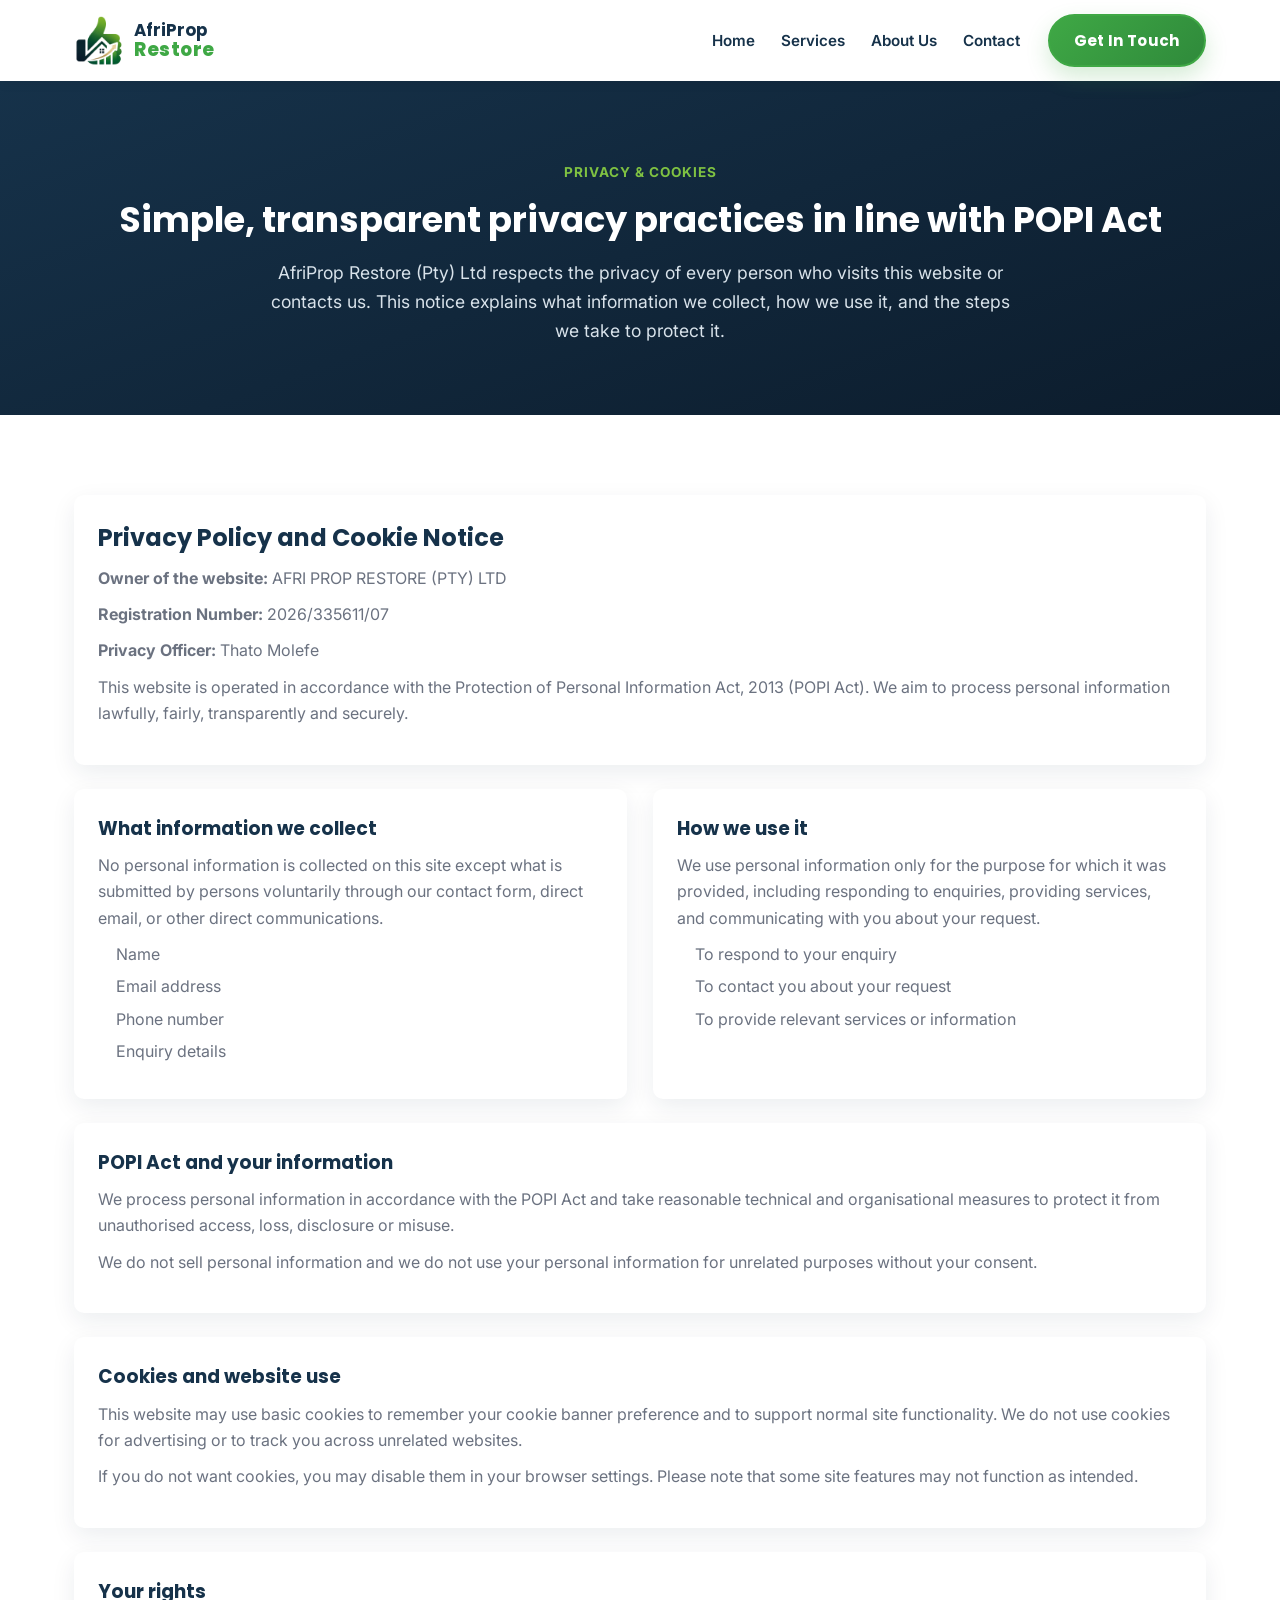
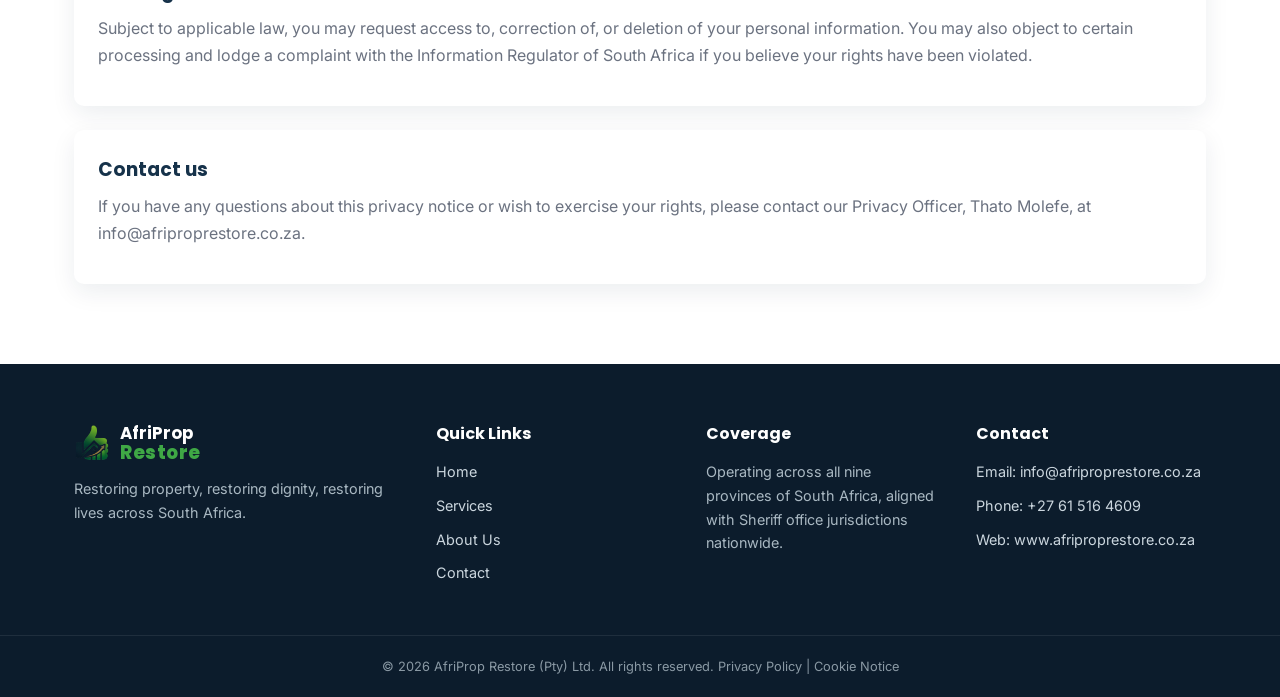
<file: privacy-policy.html>
<!DOCTYPE html>
<html lang="en-ZA">
<head>
<meta charset="UTF-8">
<meta name="viewport" content="width=device-width, initial-scale=1.0">
<title>Privacy Policy | AfriProp Restore</title>
<meta name="description" content="Privacy policy and cookie notice for AfriProp Restore, including POPI Act information and how personal information is handled on this website.">
<meta property="og:type" content="website">
<meta property="og:title" content="Privacy Policy | AfriProp Restore">
<meta property="og:description" content="Privacy policy and cookie notice for AfriProp Restore, including POPI Act information and how personal information is handled on this website.">
<meta property="og:url" content="https://afriproprestore.co.za/privacy-policy.html">
<meta property="og:image" content="https://afriproprestore.co.za/img/site-logo-128x128.png">
<meta property="og:image:alt" content="AfriProp Restore logo">
<meta property="og:site_name" content="AfriProp Restore">
<meta name="twitter:card" content="summary_large_image">
<meta name="twitter:title" content="Privacy Policy | AfriProp Restore">
<meta name="twitter:description" content="Privacy policy and cookie notice for AfriProp Restore, including POPI Act information and how personal information is handled on this website.">
<meta name="twitter:image" content="https://afriproprestore.co.za/img/site-logo-128x128.png">
<meta name="theme-color" content="#16324a">
<link rel="icon" type="image/png" sizes="32x32" href="img/favicon-32x32.png">
<link rel="icon" type="image/png" sizes="192x192" href="img/favicon-192x192.png">
<link rel="shortcut icon" type="image/x-icon" href="favicon.ico">
<link rel="apple-touch-icon" href="img/favicon-master.png">
<link rel="preconnect" href="https://fonts.googleapis.com">
<link href="https://fonts.googleapis.com/css2?family=Poppins:wght@500;600;700;800&family=Inter:wght@400;500;600&display=swap" rel="stylesheet">
<link rel="stylesheet" href="css/style.css">
</head>
<body>

<header class="site-header">
  <div class="container header-inner">
    <a href="index.html" class="logo">
      <img src="img/site-logo-128x128.png" alt="AfriProp Restore logo" width="50" height="50">
      <span class="logo-text">
        <span class="logo-line1">AfriProp</span>
        <span class="logo-line2">Restore</span>
      </span>
    </a>
    <button class="nav-toggle" id="navToggle" aria-label="Open menu" aria-expanded="false">
      <span></span><span></span><span></span>
    </button>
    <nav class="main-nav" id="mainNav">
      <ul>
        <li><a href="index.html">Home</a></li>
        <li><a href="services.html">Services</a></li>
        <li><a href="about.html">About Us</a></li>
        <li><a href="contact.html">Contact</a></li>
      </ul>
      <a href="contact.html" class="btn btn-primary nav-cta">Get In Touch</a>
    </nav>
  </div>
</header>

<main>
  <section class="page-hero">
    <div class="container fade-in">
      <p class="eyebrow">Privacy &amp; Cookies</p>
      <h1>Simple, transparent privacy practices in line with POPI Act</h1>
      <p class="hero-lead">
        AfriProp Restore (Pty) Ltd respects the privacy of every person who visits this website or contacts us. This notice explains what information we collect, how we use it, and the steps we take to protect it.
      </p>
    </div>
  </section>

  <section class="section">
    <div class="container privacy-policy-content">
      <div class="privacy-card fade-in">
        <h2>Privacy Policy and Cookie Notice</h2>
        <p><strong>Owner of the website:</strong> AFRI PROP RESTORE (PTY) LTD</p>
        <p><strong>Registration Number:</strong> 2026/335611/07</p>
        <p><strong>Privacy Officer:</strong> Thato Molefe</p>
        <p>This website is operated in accordance with the Protection of Personal Information Act, 2013 (POPI Act). We aim to process personal information lawfully, fairly, transparently and securely.</p>
      </div>

      <div class="grid grid-2">
        <div class="privacy-list-card fade-in">
          <h3>What information we collect</h3>
          <p>No personal information is collected on this site except what is submitted by persons voluntarily through our contact form, direct email, or other direct communications.</p>
          <ul>
            <li>Name</li>
            <li>Email address</li>
            <li>Phone number</li>
            <li>Enquiry details</li>
          </ul>
        </div>
        <div class="privacy-list-card fade-in">
          <h3>How we use it</h3>
          <p>We use personal information only for the purpose for which it was provided, including responding to enquiries, providing services, and communicating with you about your request.</p>
          <ul>
            <li>To respond to your enquiry</li>
            <li>To contact you about your request</li>
            <li>To provide relevant services or information</li>
          </ul>
        </div>
      </div>

      <div class="privacy-card fade-in">
        <h3>POPI Act and your information</h3>
        <p>We process personal information in accordance with the POPI Act and take reasonable technical and organisational measures to protect it from unauthorised access, loss, disclosure or misuse.</p>
        <p>We do not sell personal information and we do not use your personal information for unrelated purposes without your consent.</p>
      </div>

      <div class="privacy-card fade-in">
        <h3>Cookies and website use</h3>
        <p>This website may use basic cookies to remember your cookie banner preference and to support normal site functionality. We do not use cookies for advertising or to track you across unrelated websites.</p>
        <p>If you do not want cookies, you may disable them in your browser settings. Please note that some site features may not function as intended.</p>
      </div>

      <div class="privacy-card fade-in">
        <h3>Your rights</h3>
        <p>Subject to applicable law, you may request access to, correction of, or deletion of your personal information. You may also object to certain processing and lodge a complaint with the Information Regulator of South Africa if you believe your rights have been violated.</p>
      </div>

      <div class="privacy-card fade-in" id="cookies">
        <h3>Contact us</h3>
        <p>If you have any questions about this privacy notice or wish to exercise your rights, please contact our Privacy Officer, Thato Molefe, at <a href="mailto:info@afriproprestore.co.za">info@afriproprestore.co.za</a>.</p>
      </div>
    </div>
  </section>
</main>

<footer class="site-footer">
  <div class="container footer-grid">
    <div>
      <a href="index.html" class="logo footer-logo">
        <img src="img/site-logo-128x128.png" alt="AfriProp Restore logo" width="36" height="36">
        <span class="logo-text">
          <span class="logo-line1" style="color:#fff;">AfriProp</span>
          <span class="logo-line2">Restore</span>
        </span>
      </a>
      <p class="footer-about">Restoring property, restoring dignity, restoring lives across South Africa.</p>
    </div>
    <div>
      <h4>Quick Links</h4>
      <ul class="footer-links">
        <li><a href="index.html">Home</a></li>
        <li><a href="services.html">Services</a></li>
        <li><a href="about.html">About Us</a></li>
        <li><a href="contact.html">Contact</a></li>
      </ul>
    </div>
    <div>
      <h4>Coverage</h4>
      <p class="footer-text">Operating across all nine provinces of South Africa, aligned with Sheriff office jurisdictions nationwide.</p>
    </div>
    <div>
      <h4>Contact</h4>
      <ul class="footer-links">
        <li>Email: <a href="mailto:info@afriproprestore.co.za">info@afriproprestore.co.za</a></li>
        <li>Phone: <a href="tel:+27615164609">+27 61 516 4609</a></li>
        <li>Web: www.afriproprestore.co.za</li>
      </ul>
    </div>
  </div>
  <div class="footer-bottom">
    <p>&copy; 2026 AfriProp Restore (Pty) Ltd. All rights reserved. <a href="privacy-policy.html">Privacy Policy</a> | <a href="privacy-policy.html#cookies">Cookie Notice</a></p>
  </div>
</footer>

<button id="backToTop" class="back-to-top" aria-label="Back to top">&uarr;</button>
<script src="js/script.js"></script>
</body>
</html>
</file>
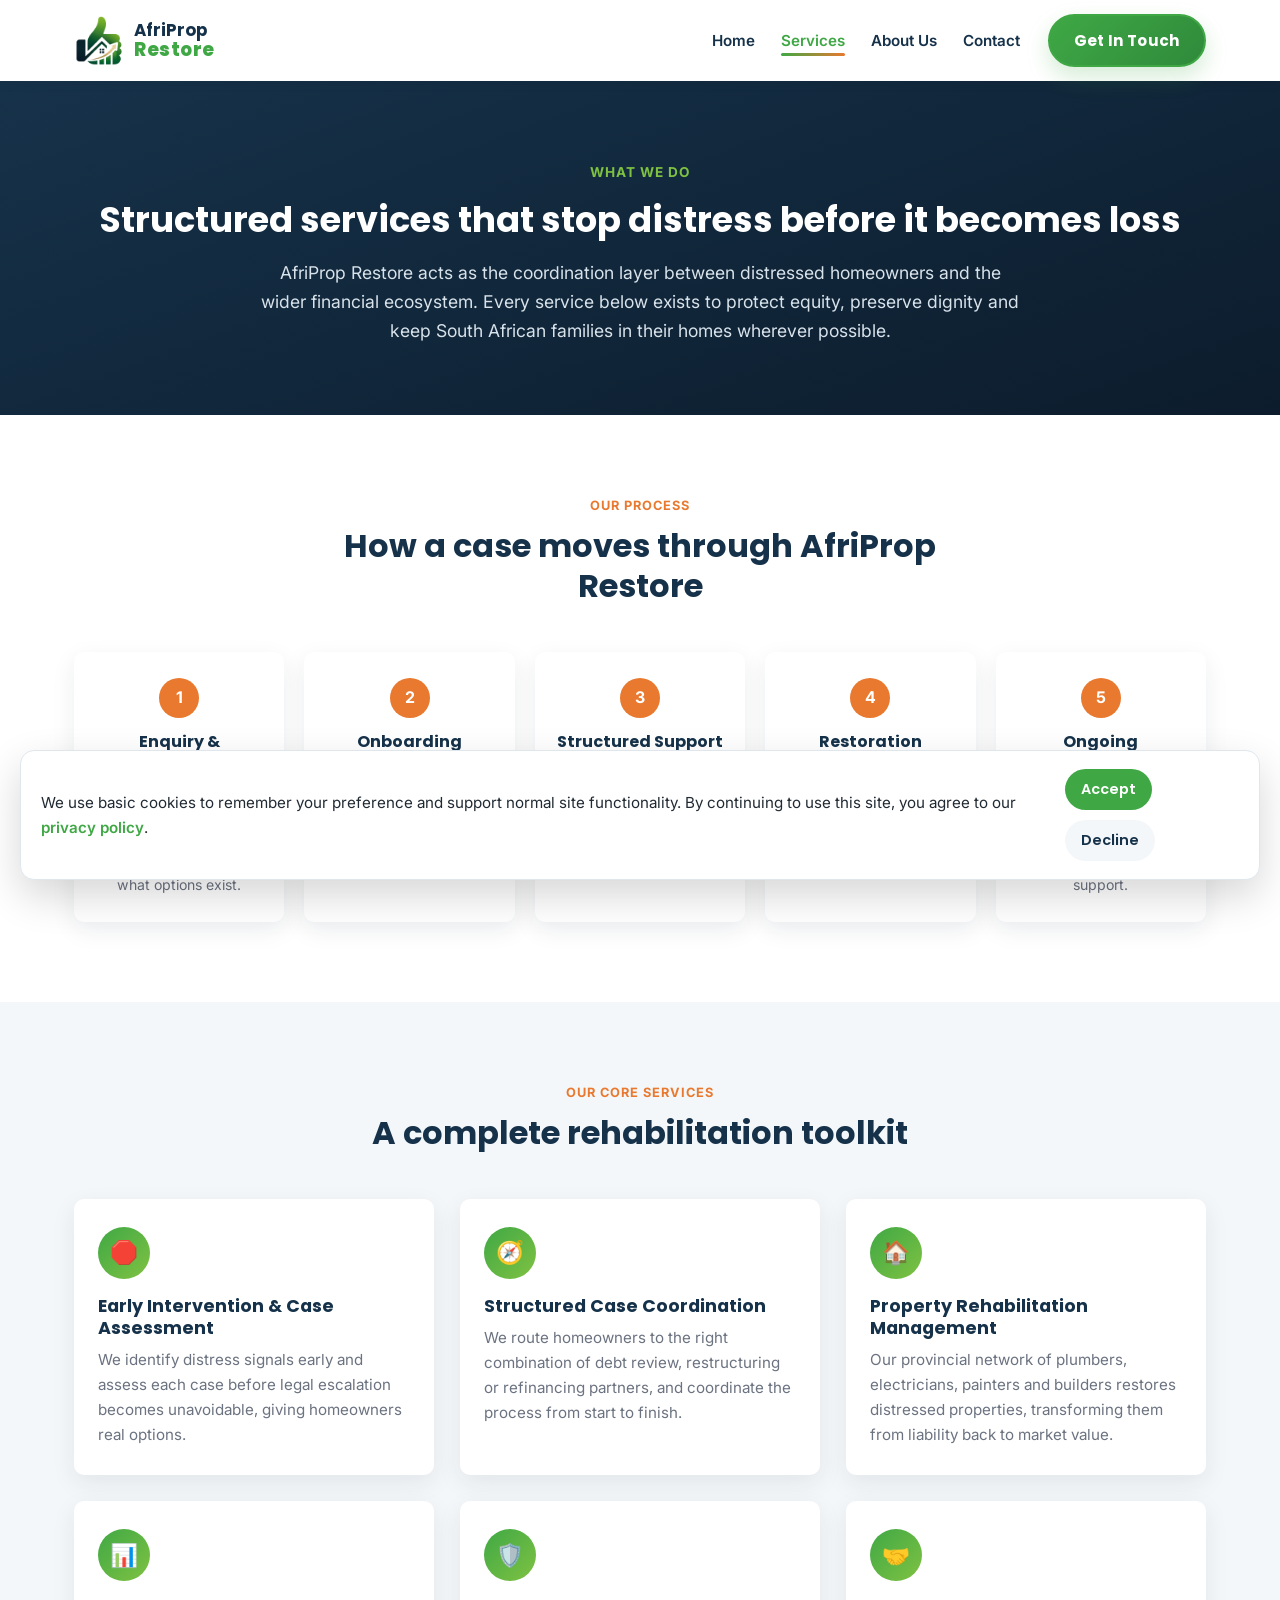
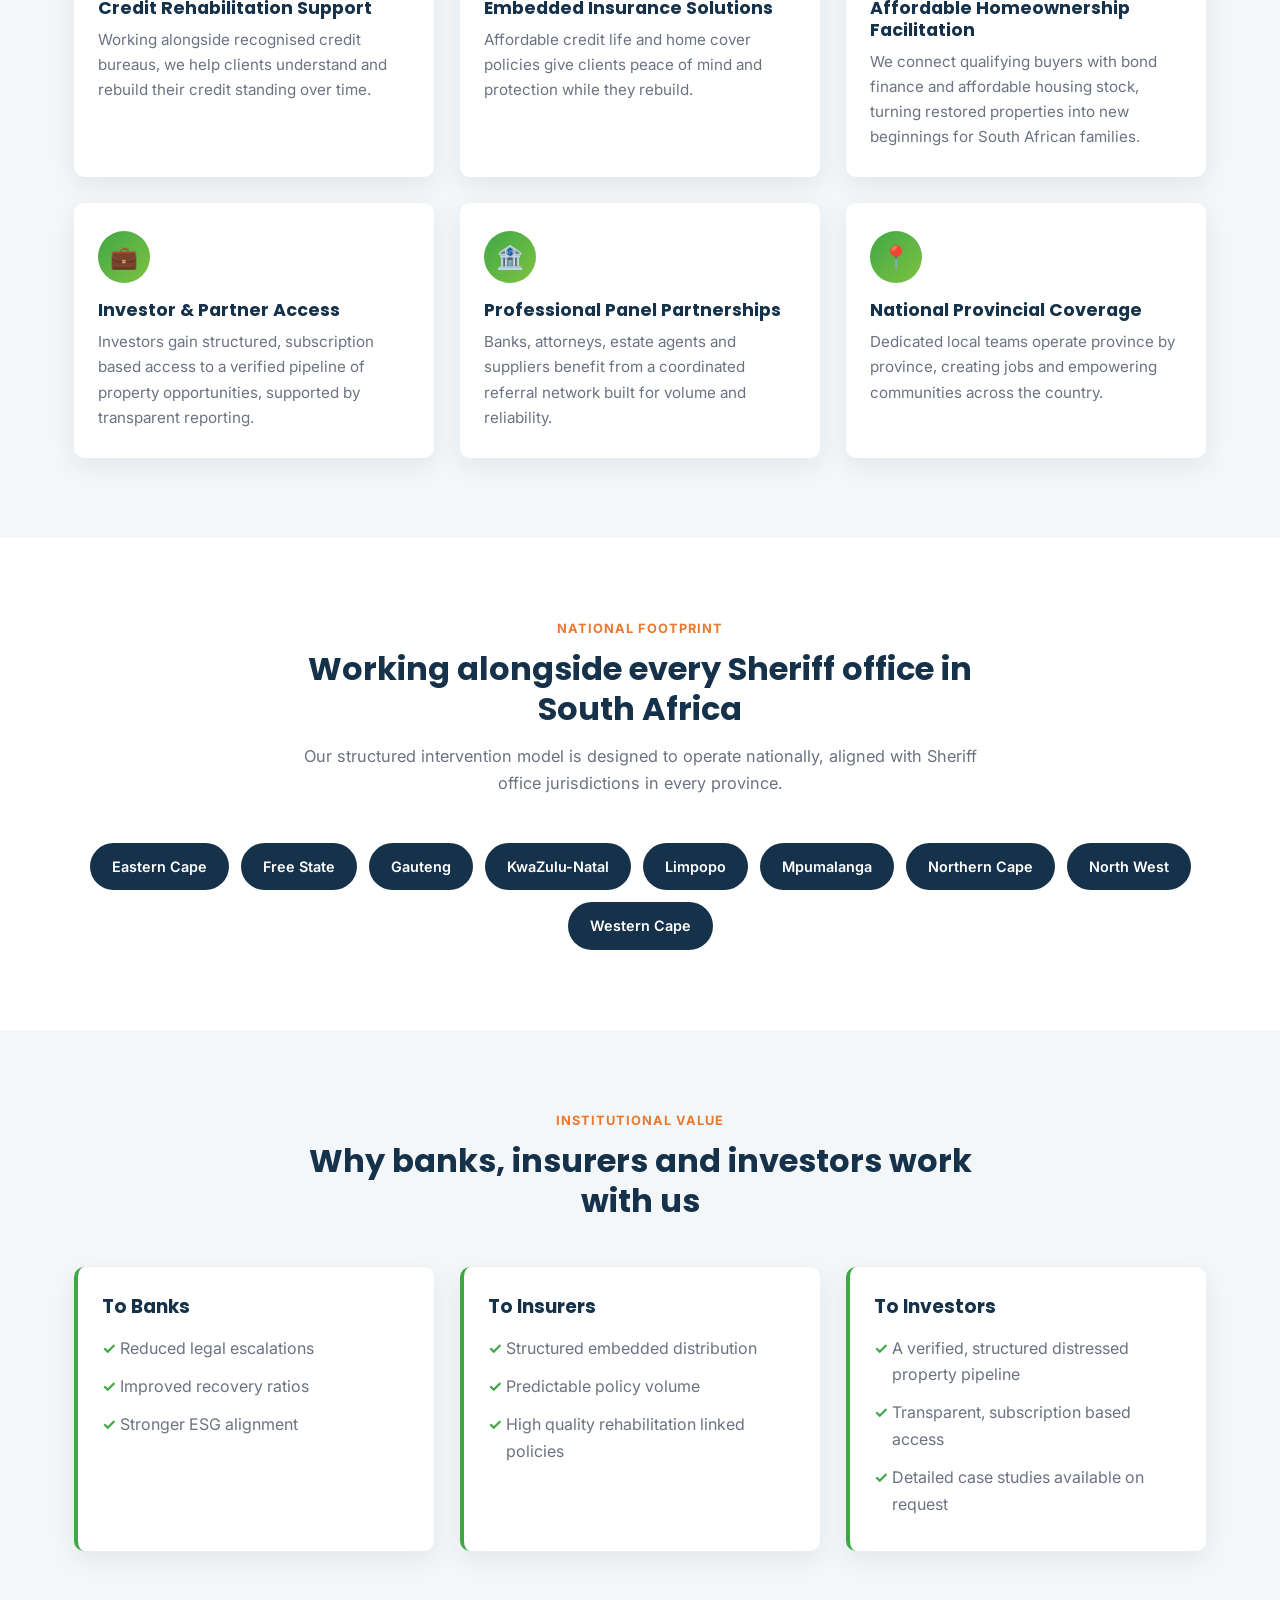
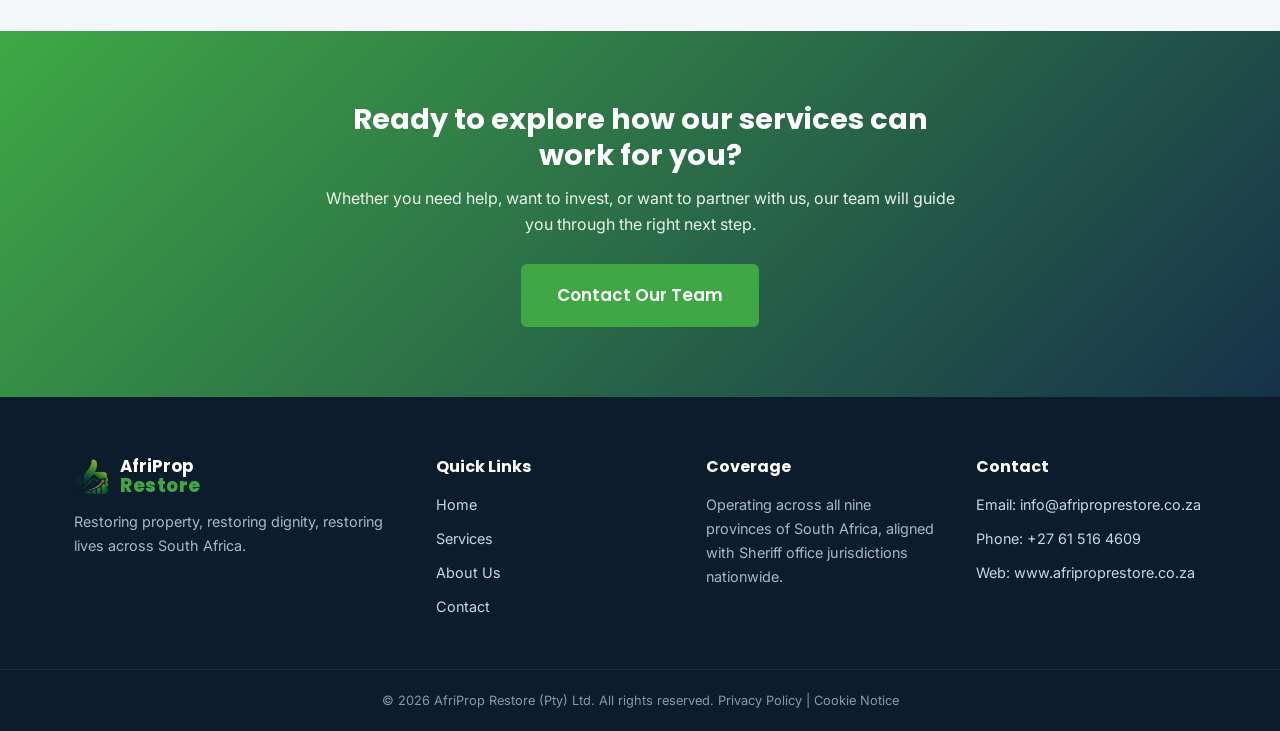
<file: services.html>
<!DOCTYPE html>
<html lang="en-ZA">
<head>
<meta charset="UTF-8">
<meta name="viewport" content="width=device-width, initial-scale=1.0">
<title>Our Services | AfriProp Restore</title>
<meta name="description" content="From early intervention and structured case coordination to property rehabilitation, credit support, insurance and investor access, discover how AfriProp Restore's services work.">
<meta property="og:type" content="website">
<meta property="og:title" content="Our Services | AfriProp Restore">
<meta property="og:description" content="From early intervention and structured case coordination to property rehabilitation, credit support, insurance and investor access, discover how AfriProp Restore's services work.">
<meta property="og:url" content="https://afriproprestore.co.za/services.html">
<meta property="og:image" content="https://afriproprestore.co.za/img/site-logo-128x128.png">
<meta property="og:image:alt" content="AfriProp Restore logo">
<meta property="og:site_name" content="AfriProp Restore">
<meta name="twitter:card" content="summary_large_image">
<meta name="twitter:title" content="Our Services | AfriProp Restore">
<meta name="twitter:description" content="From early intervention and structured case coordination to property rehabilitation, credit support, insurance and investor access, discover how AfriProp Restore's services work.">
<meta name="twitter:image" content="https://afriproprestore.co.za/img/site-logo-128x128.png">
<meta name="theme-color" content="#16324a">
<link rel="icon" type="image/png" sizes="32x32" href="img/favicon-32x32.png">
<link rel="icon" type="image/png" sizes="192x192" href="img/favicon-192x192.png">
<link rel="shortcut icon" type="image/x-icon" href="favicon.ico">
<link rel="apple-touch-icon" href="img/favicon-master.png">
<link rel="preconnect" href="https://fonts.googleapis.com">
<link href="https://fonts.googleapis.com/css2?family=Poppins:wght@500;600;700;800&family=Inter:wght@400;500;600&display=swap" rel="stylesheet">
<link rel="stylesheet" href="css/style.css">
</head>
<body>

<header class="site-header">
  <div class="container header-inner">
    <a href="index.html" class="logo">
      <img src="img/site-logo-128x128.png" alt="AfriProp Restore logo" width="50" height="50">
      <span class="logo-text">
        <span class="logo-line1">AfriProp</span>
        <span class="logo-line2">Restore</span>
      </span>
    </a>
    <button class="nav-toggle" id="navToggle" aria-label="Open menu" aria-expanded="false">
      <span></span><span></span><span></span>
    </button>
    <nav class="main-nav" id="mainNav">
      <ul>
        <li><a href="index.html">Home</a></li>
        <li><a href="services.html" class="active">Services</a></li>
        <li><a href="about.html">About Us</a></li>
        <li><a href="contact.html">Contact</a></li>
      </ul>
      <a href="contact.html" class="btn btn-primary nav-cta">Get In Touch</a>
    </nav>
  </div>
</header>

<main>

  <section class="page-hero">
    <div class="container fade-in">
      <p class="eyebrow">What We Do</p>
      <h1>Structured services that stop distress before it becomes loss</h1>
      <p class="hero-lead">
        AfriProp Restore acts as the coordination layer between distressed homeowners and the wider
        financial ecosystem. Every service below exists to protect equity, preserve dignity and keep
        South African families in their homes wherever possible.
      </p>
    </div>
  </section>

  <section class="section" id="process">
    <div class="container">
      <div class="section-head fade-in">
        <p class="tag">Our Process</p>
        <h2>How a case moves through AfriProp Restore</h2>
      </div>
      <div class="process-track">
        <div class="process-step fade-in">
          <span class="step-num">1</span>
          <h3>Enquiry &amp; Assessment</h3>
          <p>We assess the homeowner or property situation to understand the level of distress and what options exist.</p>
        </div>
        <div class="process-step fade-in">
          <span class="step-num">2</span>
          <h3>Onboarding</h3>
          <p>Clients are onboarded with full transparency, so they understand every step ahead of them.</p>
        </div>
        <div class="process-step fade-in">
          <span class="step-num">3</span>
          <h3>Structured Support</h3>
          <p>We route and coordinate the right combination of debt, refinance, legal and rehabilitation solutions.</p>
        </div>
        <div class="process-step fade-in">
          <span class="step-num">4</span>
          <h3>Restoration</h3>
          <p>Properties are rehabilitated, credit positions are improved, and equity is protected wherever possible.</p>
        </div>
        <div class="process-step fade-in">
          <span class="step-num">5</span>
          <h3>Ongoing Relationship</h3>
          <p>Clients, investors and partners stay connected through referrals, reporting and continued support.</p>
        </div>
      </div>
    </div>
  </section>

  <section class="section alt-bg" id="services-list">
    <div class="container">
      <div class="section-head fade-in">
        <p class="tag">Our Core Services</p>
        <h2>A complete rehabilitation toolkit</h2>
      </div>
      <div class="grid grid-3">
        <div class="service-card fade-in">
          <div class="icon-circle">🛑</div>
          <h3>Early Intervention &amp; Case Assessment</h3>
          <p>We identify distress signals early and assess each case before legal escalation becomes unavoidable, giving homeowners real options.</p>
        </div>
        <div class="service-card fade-in">
          <div class="icon-circle">🧭</div>
          <h3>Structured Case Coordination</h3>
          <p>We route homeowners to the right combination of debt review, restructuring or refinancing partners, and coordinate the process from start to finish.</p>
        </div>
        <div class="service-card fade-in">
          <div class="icon-circle">🏠</div>
          <h3>Property Rehabilitation Management</h3>
          <p>Our provincial network of plumbers, electricians, painters and builders restores distressed properties, transforming them from liability back to market value.</p>
        </div>
        <div class="service-card fade-in">
          <div class="icon-circle">📊</div>
          <h3>Credit Rehabilitation Support</h3>
          <p>Working alongside recognised credit bureaus, we help clients understand and rebuild their credit standing over time.</p>
        </div>
        <div class="service-card fade-in">
          <div class="icon-circle">🛡️</div>
          <h3>Embedded Insurance Solutions</h3>
          <p>Affordable credit life and home cover policies give clients peace of mind and protection while they rebuild.</p>
        </div>
        <div class="service-card fade-in">
          <div class="icon-circle">🤝</div>
          <h3>Affordable Homeownership Facilitation</h3>
          <p>We connect qualifying buyers with bond finance and affordable housing stock, turning restored properties into new beginnings for South African families.</p>
        </div>
        <div class="service-card fade-in">
          <div class="icon-circle">💼</div>
          <h3>Investor &amp; Partner Access</h3>
          <p>Investors gain structured, subscription based access to a verified pipeline of property opportunities, supported by transparent reporting.</p>
        </div>
        <div class="service-card fade-in">
          <div class="icon-circle">🏦</div>
          <h3>Professional Panel Partnerships</h3>
          <p>Banks, attorneys, estate agents and suppliers benefit from a coordinated referral network built for volume and reliability.</p>
        </div>
        <div class="service-card fade-in">
          <div class="icon-circle">📍</div>
          <h3>National Provincial Coverage</h3>
          <p>Dedicated local teams operate province by province, creating jobs and empowering communities across the country.</p>
        </div>
      </div>
    </div>
  </section>

  <section class="section" id="coverage">
    <div class="container">
      <div class="section-head fade-in">
        <p class="tag">National Footprint</p>
        <h2>Working alongside every Sheriff office in South Africa</h2>
        <p class="section-sub">Our structured intervention model is designed to operate nationally, aligned with Sheriff office jurisdictions in every province.</p>
      </div>
      <div class="province-grid fade-in">
        <span>Eastern Cape</span>
        <span>Free State</span>
        <span>Gauteng</span>
        <span>KwaZulu-Natal</span>
        <span>Limpopo</span>
        <span>Mpumalanga</span>
        <span>Northern Cape</span>
        <span>North West</span>
        <span>Western Cape</span>
      </div>
    </div>
  </section>

  <section class="section alt-bg" id="value">
    <div class="container">
      <div class="section-head fade-in">
        <p class="tag">Institutional Value</p>
        <h2>Why banks, insurers and investors work with us</h2>
      </div>
      <div class="grid grid-3">
        <div class="value-card fade-in">
          <h3>To Banks</h3>
          <ul>
            <li>Reduced legal escalations</li>
            <li>Improved recovery ratios</li>
            <li>Stronger ESG alignment</li>
          </ul>
        </div>
        <div class="value-card fade-in">
          <h3>To Insurers</h3>
          <ul>
            <li>Structured embedded distribution</li>
            <li>Predictable policy volume</li>
            <li>High quality rehabilitation linked policies</li>
          </ul>
        </div>
        <div class="value-card fade-in">
          <h3>To Investors</h3>
          <ul>
            <li>A verified, structured distressed property pipeline</li>
            <li>Transparent, subscription based access</li>
            <li>Detailed case studies available on request</li>
          </ul>
        </div>
      </div>
    </div>
  </section>

  <section class="cta-band">
    <div class="container cta-band-inner fade-in">
      <h2>Ready to explore how our services can work for you?</h2>
      <p>Whether you need help, want to invest, or want to partner with us, our team will guide you through the right next step.</p>
      <a href="contact.html" class="btn btn-primary btn-large">Contact Our Team</a>
    </div>
  </section>

</main>

<footer class="site-footer">
  <div class="container footer-grid">
    <div>
      <a href="index.html" class="logo footer-logo">
        <img src="img/site-logo-128x128.png" alt="AfriProp Restore logo" width="36" height="36">
        <span class="logo-text">
          <span class="logo-line1" style="color:#fff;">AfriProp</span>
          <span class="logo-line2">Restore</span>
        </span>
      </a>
      <p class="footer-about">Restoring property, restoring dignity, restoring lives across South Africa.</p>
    </div>
    <div>
      <h4>Quick Links</h4>
      <ul class="footer-links">
        <li><a href="index.html">Home</a></li>
        <li><a href="services.html">Services</a></li>
        <li><a href="about.html">About Us</a></li>
        <li><a href="contact.html">Contact</a></li>
      </ul>
    </div>
    <div>
      <h4>Coverage</h4>
      <p class="footer-text">Operating across all nine provinces of South Africa, aligned with Sheriff office jurisdictions nationwide.</p>
    </div>
    <div>
      <h4>Contact</h4>
      <ul class="footer-links">
        <li>Email: <a href="mailto:info@afriproprestore.co.za">info@afriproprestore.co.za</a></li>
        <li>Phone: <a href="tel:+27615164609">+27 61 516 4609</a></li>
        <li>Web: www.afriproprestore.co.za</li>
      </ul>
    </div>
  </div>
  <div class="footer-bottom">
    <p>&copy; 2026 AfriProp Restore (Pty) Ltd. All rights reserved. <a href="privacy-policy.html">Privacy Policy</a> | <a href="privacy-policy.html#cookies">Cookie Notice</a></p>
  </div>
</footer>

<div id="cookieBanner" class="cookie-banner" role="dialog" aria-live="polite" aria-label="Cookie consent">
  <p>We use basic cookies to remember your preference and support normal site functionality. By continuing to use this site, you agree to our <a href="privacy-policy.html">privacy policy</a>.</p>
  <div class="cookie-actions">
    <button id="cookieAccept" class="cookie-btn accept" type="button">Accept</button>
    <button id="cookieReject" class="cookie-btn reject" type="button">Decline</button>
  </div>
</div>

<button id="backToTop" class="back-to-top" aria-label="Back to top">&uarr;</button>
<script src="js/script.js"></script>
</body>
</html>
</file>
<file: css/style.css>
/* ========== VARIABLES ========== */
:root {
  --navy: #16324a;
  --navy-dark: #0c1c2c;
  --green: #3fa845;
  --green-light: #7fc242;
  --orange: #e8792f;
  --grey-light: #f4f7f9;
  --grey: #6b7280;
  --white: #ffffff;
  --text: #212a33;
  --radius: 10px;
  --shadow: 0 8px 24px rgba(16, 35, 58, 0.08);
  --transition: 0.25s ease;
}

/* ========== RESET ========== */
* { margin: 0; padding: 0; box-sizing: border-box; }
html { scroll-behavior: smooth; }
body {
  font-family: 'Inter', Arial, sans-serif;
  color: var(--text);
  line-height: 1.65;
  background: var(--white);
}
h1, h2, h3, h4 { font-family: 'Poppins', Arial, sans-serif; line-height: 1.25; color: var(--navy); }
a { text-decoration: none; color: inherit; }
img { max-width: 100%; display: block; }
ul { list-style: none; }
.container { width: 100%; max-width: 1180px; margin: 0 auto; padding: 0 24px; }

/* ========== BUTTONS ========== */
.btn {
  display: inline-block;
  padding: 13px 26px;
  border-radius: 6px;
  font-weight: 600;
  font-family: 'Poppins', Arial, sans-serif;
  font-size: 0.95rem;
  transition: var(--transition);
  border: 2px solid transparent;
  cursor: pointer;
}
.btn-primary { background: var(--green); color: #fff; }
.btn-primary:hover { background: #348838; transform: translateY(-2px); }
.btn-outline-light { border-color: rgba(255,255,255,0.6); color: #fff; }
.btn-outline-light:hover { background: rgba(255,255,255,0.12); }
.btn-large { padding: 16px 34px; font-size: 1.05rem; }

/* ========== HEADER ========== */
.site-header {
  position: sticky; top: 0; z-index: 100;
  background: #fff;
  box-shadow: 0 2px 12px rgba(0,0,0,0.06);
}
.header-inner {
  display: flex; align-items: center; justify-content: space-between;
  padding: 14px 24px;
}
.logo { display: flex; align-items: center; gap: 10px; }
.logo-text { display: flex; flex-direction: column; line-height: 1.1; font-family: 'Poppins', sans-serif; }
.logo-line1 { color: var(--navy); font-weight: 700; font-size: 1.05rem; }
.logo-line2 { color: var(--green); font-weight: 800; font-size: 1.15rem; letter-spacing: 0.5px; }

.main-nav { display: flex; align-items: center; gap: 28px; }
.main-nav ul { display: flex; gap: 26px; }
.main-nav a { font-weight: 600; font-size: 0.95rem; color: var(--navy); position: relative; padding: 6px 0; }
.main-nav a.active,
.main-nav a:hover { color: var(--green); }
.main-nav a.active::after {
  content: ""; position: absolute; left: 0; bottom: 0; width: 100%; height: 3px;
  background: linear-gradient(90deg, var(--green), var(--orange)); border-radius: 3px;
}
.main-nav .nav-cta {
  padding: 12px 24px;
  color: #fff;
  font-weight: 700;
  background: linear-gradient(135deg, var(--green) 0%, #2f8a3b 100%);
  border: 2px solid var(--green);
  border-radius: 999px;
  box-shadow: 0 10px 22px rgba(63, 168, 69, 0.22);
  letter-spacing: 0.01em;
  display: inline-flex;
  align-items: center;
  justify-content: center;
  min-height: 42px;
}
.main-nav .nav-cta:hover {
  background: linear-gradient(135deg, #2f8a3b 0%, var(--navy) 100%);
  border-color: var(--navy);
  transform: translateY(-2px);
}
.nav-toggle {
  display: none; flex-direction: column; gap: 5px; background: none; border: none; cursor: pointer;
}
.nav-toggle span { width: 26px; height: 3px; background: var(--navy); border-radius: 3px; }

/* ========== HERO ========== */
.hero {
  background: linear-gradient(160deg, var(--navy) 0%, var(--navy-dark) 100%);
  color: #fff;
  padding: 100px 0 90px;
  text-align: center;
}
.hero-inner { max-width: 820px; margin: 0 auto; }
.eyebrow {
  color: var(--green-light); font-weight: 700; letter-spacing: 1px; text-transform: uppercase;
  font-size: 0.85rem; margin-bottom: 14px;
}
.hero h1 { color: #fff; font-size: 2.5rem; margin-bottom: 20px; }
.hero-lead { font-size: 1.1rem; color: #d8e2ea; margin-bottom: 32px; }
.hero-buttons { display: flex; justify-content: center; gap: 16px; flex-wrap: wrap; }

.page-hero {
  background: linear-gradient(160deg, var(--navy) 0%, var(--navy-dark) 100%);
  color: #fff; padding: 80px 0 70px; text-align: center;
}
.page-hero h1 { color: #fff; font-size: 2.2rem; margin-bottom: 16px; }
.page-hero .hero-lead { max-width: 760px; margin: 0 auto; color: #d8e2ea; }

/* ========== SECTIONS ========== */
.section { padding: 80px 0; }
.alt-bg { background: var(--grey-light); }
.section-head { text-align: center; max-width: 720px; margin: 0 auto 46px; }
.tag {
  color: var(--orange); font-weight: 700; text-transform: uppercase; letter-spacing: 1px;
  font-size: 0.8rem; margin-bottom: 10px;
}
.section-head h2 { font-size: 2rem; margin-bottom: 14px; }
.section-sub { color: var(--grey); font-size: 1.02rem; }

/* ========== GRIDS ========== */
.grid { display: grid; gap: 26px; }
.grid-2 { grid-template-columns: repeat(2, 1fr); }
.grid-3 { grid-template-columns: repeat(3, 1fr); }
.grid-4 { grid-template-columns: repeat(4, 1fr); }
.grid-5 { grid-template-columns: repeat(5, 1fr); }
.grid-2-uneven { display: grid; grid-template-columns: 1.3fr 1fr; gap: 40px; align-items: center; }

/* ========== STAT STRIP ========== */
.stat-strip { background: var(--navy); padding: 50px 0; }
.stat-grid { display: grid; grid-template-columns: repeat(4, 1fr); gap: 30px; text-align: center; }
.stat-number { display: block; font-family: 'Poppins', sans-serif; font-size: 2.1rem; font-weight: 800; color: var(--green-light); }
.stat-label { color: #d8e2ea; font-size: 0.9rem; }

/* ========== CARDS ========== */
.reality-card, .service-card, .value-card, .eco-card, .help-card, .team-card, .mission-card {
  background: #fff; border-radius: var(--radius); padding: 28px 24px;
  box-shadow: var(--shadow); transition: var(--transition);
}
.reality-card:hover, .service-card:hover, .help-card:hover, .eco-card:hover { transform: translateY(-6px); }
.icon-circle {
  width: 52px; height: 52px; border-radius: 50%;
  background: linear-gradient(135deg, var(--green), var(--green-light));
  display: flex; align-items: center; justify-content: center;
  font-size: 1.4rem; margin-bottom: 16px;
}
.reality-card h3, .service-card h3, .eco-card h3 { font-size: 1.1rem; margin-bottom: 8px; }
.reality-card p, .service-card p, .eco-card p, .help-card p { color: var(--grey); font-size: 0.95rem; }

.help-card { border-top: 4px solid var(--orange); }
.help-card h3 { margin-bottom: 10px; }
.help-card a { color: var(--green); font-weight: 600; display: inline-block; margin-top: 12px; }

.value-card { border-left: 4px solid var(--green); }
.value-card ul { margin-top: 10px; }
.value-card li { padding: 6px 0; color: var(--grey); position: relative; padding-left: 18px; }
.value-card li::before { content: "✓"; color: var(--green); position: absolute; left: 0; font-weight: 700; }

/* ========== SOLUTION PILLS ========== */
.solution-grid { text-align: center; }
.solution-pill {
  background: #fff; border-radius: 50px; padding: 26px 10px;
  box-shadow: var(--shadow);
}
.solution-pill span {
  display: inline-flex; width: 40px; height: 40px; border-radius: 50%;
  background: var(--navy); color: #fff; align-items: center; justify-content: center;
  font-weight: 700; margin-bottom: 10px;
}
.solution-pill p { font-weight: 600; color: var(--navy); }
.solution-note { text-align: center; margin-top: 30px; font-weight: 600; color: var(--orange); font-size: 1.05rem; }

/* ========== IMPACT STRIP ========== */
.impact-strip {
  display: flex; justify-content: center; gap: 14px; flex-wrap: wrap; margin-top: 40px;
}
.impact-strip span {
  background: var(--navy); color: #fff; padding: 10px 20px; border-radius: 30px; font-weight: 600; font-size: 0.9rem;
}
.ecosystem-note { text-align: center; margin-top: 26px; font-weight: 600; color: var(--navy); }

/* ========== WHY NOW ========== */
.why-now-inner { display: grid; grid-template-columns: 1.3fr 1fr; gap: 40px; align-items: center; }
.why-now-inner h2 { margin: 8px 0 16px; font-size: 1.9rem; }
.why-now-inner p { color: var(--grey); margin-bottom: 24px; }
.why-now-tags { display: flex; flex-direction: column; gap: 14px; }
.why-now-tags span {
  background: var(--grey-light); border-left: 4px solid var(--orange);
  padding: 14px 20px; font-weight: 600; border-radius: 6px; color: var(--navy);
}

/* ========== CTA BAND ========== */
.cta-band { background: linear-gradient(135deg, var(--green) 0%, var(--navy) 100%); padding: 70px 0; }
.cta-band-inner { text-align: center; color: #fff; max-width: 700px; margin: 0 auto; }
.cta-band-inner h2 { color: #fff; margin-bottom: 12px; font-size: 1.8rem; }
.cta-band-inner p { color: #eaf3ea; margin-bottom: 26px; }

/* ========== PROCESS TRACK ========== */
.process-track { display: grid; grid-template-columns: repeat(5, 1fr); gap: 20px; }
.process-step {
  text-align: center; background: #fff; border-radius: var(--radius); padding: 26px 18px; box-shadow: var(--shadow);
}
.step-num {
  display: flex; width: 40px; height: 40px; border-radius: 50%; align-items: center; justify-content: center;
  background: var(--orange); color: #fff; font-weight: 700; margin: 0 auto 14px;
}
.process-step h3 { font-size: 1rem; margin-bottom: 8px; }
.process-step p { color: var(--grey); font-size: 0.88rem; }

/* ========== PROVINCE GRID ========== */
.province-grid { display: flex; flex-wrap: wrap; gap: 12px; justify-content: center; }
.province-grid span {
  background: var(--navy); color: #fff; padding: 12px 22px; border-radius: 30px; font-weight: 600; font-size: 0.9rem;
}

/* ========== TEAM ========== */
.team-grid { margin-bottom: 26px; }
.team-card { border-top: 4px solid var(--green); }
.team-role { color: var(--orange); font-weight: 600; margin-bottom: 12px; font-size: 0.9rem; }

/* ========== PARTNERS ========== */
.partner-badges { display: flex; flex-wrap: wrap; gap: 14px; justify-content: center; }
.partner-badges span {
  background: #fff; padding: 14px 22px; border-radius: 8px; font-weight: 600; color: var(--navy);
  box-shadow: var(--shadow); font-size: 0.9rem;
}

/* ========== MISSION / CLOSING ========== */
.mission-card { background: var(--navy); color: #fff; border-radius: var(--radius); padding: 34px; }
.mission-card h3 { color: var(--green-light); margin-bottom: 12px; }
.mission-card p { font-style: italic; font-size: 1.1rem; }
.closing-quote { text-align: center; max-width: 780px; margin: 0 auto; }
.closing-quote blockquote {
  font-size: 1.4rem; color: var(--navy); font-weight: 600; font-family: 'Poppins', sans-serif; line-height: 1.5;
}

/* ========== CONTACT PAGE ========== */
.contact-grid { display: grid; grid-template-columns: 1.4fr 1fr; gap: 50px; }
.contact-form-wrap h2 { margin-bottom: 24px; }
.form-row { margin-bottom: 20px; }
.form-row label { display: block; font-weight: 600; margin-bottom: 8px; font-size: 0.92rem; color: var(--navy); }
.req { color: var(--orange); margin-left: 3px; }
.form-row input, .form-row select, .form-row textarea {
  width: 100%; padding: 12px 14px; border: 1.5px solid #d7dee4; border-radius: 6px;
  font-family: 'Inter', sans-serif; font-size: 0.95rem; transition: var(--transition);
}
.form-row input:focus, .form-row select:focus, .form-row textarea:focus {
  outline: none; border-color: var(--green);
}
.form-row.invalid input, .form-row.invalid select, .form-row.invalid textarea { border-color: #d64545; }
.error-msg { color: #d64545; font-size: 0.82rem; display: block; margin-top: 6px; min-height: 16px; }
.form-success { margin-top: 18px; color: var(--green); font-weight: 600; }

.contact-info { background: var(--grey-light); border-radius: var(--radius); padding: 30px; }
.info-block { margin-bottom: 22px; }
.info-block h4 { font-size: 0.95rem; color: var(--orange); margin-bottom: 4px; text-transform: uppercase; letter-spacing: 0.5px; }
.info-block p { color: var(--navy); font-weight: 500; }

/* ========== FAQ ========== */
.faq-list { max-width: 800px; margin: 0 auto; }
.faq-item {
  background: #fff; border-radius: 8px; padding: 18px 22px; margin-bottom: 14px; box-shadow: var(--shadow);
}
.faq-item summary { font-weight: 600; cursor: pointer; color: var(--navy); }
.faq-item p { margin-top: 12px; color: var(--grey); }

/* ========== FOOTER ========== */
.site-footer { background: var(--navy-dark); color: #cbd6de; padding: 60px 0 0; }
.footer-grid { display: grid; grid-template-columns: 1.4fr 1fr 1fr 1fr; gap: 40px; padding-bottom: 40px; }
.site-footer h4 { color: #fff; margin-bottom: 16px; font-size: 1rem; }
.footer-logo { margin-bottom: 14px; }
.footer-about, .footer-text { font-size: 0.9rem; color: #a9b8c2; }
.footer-links li { margin-bottom: 10px; font-size: 0.9rem; }
.footer-links a:hover { color: var(--green-light); }
.footer-bottom {
  border-top: 1px solid rgba(255,255,255,0.08); text-align: center; padding: 20px 0; font-size: 0.8rem; color: #8a99a4;
}

/* ========== PRIVACY / COOKIE ========== */
.cookie-banner {
  position: fixed; left: 20px; right: 20px; bottom: 20px; z-index: 120;
  background: #fff; border: 1px solid #dfe7ed; border-radius: 14px;
  box-shadow: 0 16px 40px rgba(0,0,0,0.16); padding: 18px 20px; display: none;
  align-items: center; justify-content: space-between; gap: 16px;
}
.cookie-banner.show { display: flex; }
.cookie-banner p { color: var(--text); font-size: 0.95rem; }
.cookie-actions { display: flex; gap: 10px; flex-wrap: wrap; }
.cookie-btn {
  border: none; border-radius: 999px; padding: 10px 16px; cursor: pointer; font-weight: 600;
  font-family: 'Poppins', Arial, sans-serif; font-size: 0.9rem;
}
.cookie-btn.accept { background: var(--green); color: #fff; }
.cookie-btn.reject { background: var(--grey-light); color: var(--navy); }
.cookie-banner a { color: var(--green); font-weight: 600; }
.privacy-policy-content { display: grid; gap: 24px; }
.privacy-card, .privacy-list-card {
  background: #fff; border-radius: var(--radius); padding: 28px 24px; box-shadow: var(--shadow);
}
.privacy-card h2, .privacy-card h3, .privacy-list-card h3 { margin-bottom: 12px; }
.privacy-card p, .privacy-list-card p { color: var(--grey); margin-bottom: 10px; }
.privacy-list-card ul { padding-left: 18px; color: var(--grey); }
.privacy-list-card li { margin-bottom: 6px; }

/* ========== BACK TO TOP ========== */
.back-to-top {
  position: fixed; bottom: 26px; right: 26px; width: 46px; height: 46px; border-radius: 50%;
  background: var(--green); color: #fff; border: none; font-size: 1.2rem; cursor: pointer;
  display: none; align-items: center; justify-content: center; box-shadow: var(--shadow); z-index: 90;
}
.back-to-top.show { display: flex; }

/* ========== FADE IN ANIMATION ========== */
.fade-in { opacity: 0; transform: translateY(18px); transition: opacity 0.6s ease, transform 0.6s ease; }
.fade-in.visible { opacity: 1; transform: translateY(0); }

/* ========== RESPONSIVE ========== */
@media (max-width: 992px) {
  .grid-5, .grid-4 { grid-template-columns: repeat(2, 1fr); }
  .grid-3 { grid-template-columns: repeat(2, 1fr); }
  .stat-grid { grid-template-columns: repeat(2, 1fr); }
  .process-track { grid-template-columns: repeat(2, 1fr); }
  .why-now-inner, .grid-2-uneven, .contact-grid { grid-template-columns: 1fr; }
  .footer-grid { grid-template-columns: repeat(2, 1fr); }
}

@media (max-width: 768px) {
  .nav-toggle { display: flex; }

  /* Hide the full nav by default on small screens and reveal when .open is added */
  .main-nav {
    display: none; /* hide until toggled open */
    position: absolute; top: 100%; left: 0; right: 0; background: #fff;
    flex-direction: column; align-items: flex-start; padding: 20px 24px;
    box-shadow: 0 12px 20px rgba(0,0,0,0.08);
    overflow: hidden; transition: transform 0.28s ease, opacity 0.28s ease;
    transform-origin: top; z-index: 95;
    opacity: 0;
  }
  .main-nav.open { display: flex; opacity: 1; transform: translateY(0); }

  .main-nav ul { flex-direction: column; gap: 16px; width: 100%; }
  .nav-cta { margin-top: 16px; }
  .hero h1 { font-size: 1.9rem; }
  .grid-2, .grid-3, .grid-4, .grid-5 { grid-template-columns: 1fr; }
  .process-track { grid-template-columns: 1fr; }
  .footer-grid { grid-template-columns: 1fr; text-align: left; }
  .stat-grid { grid-template-columns: 1fr 1fr; }
}
</file>
